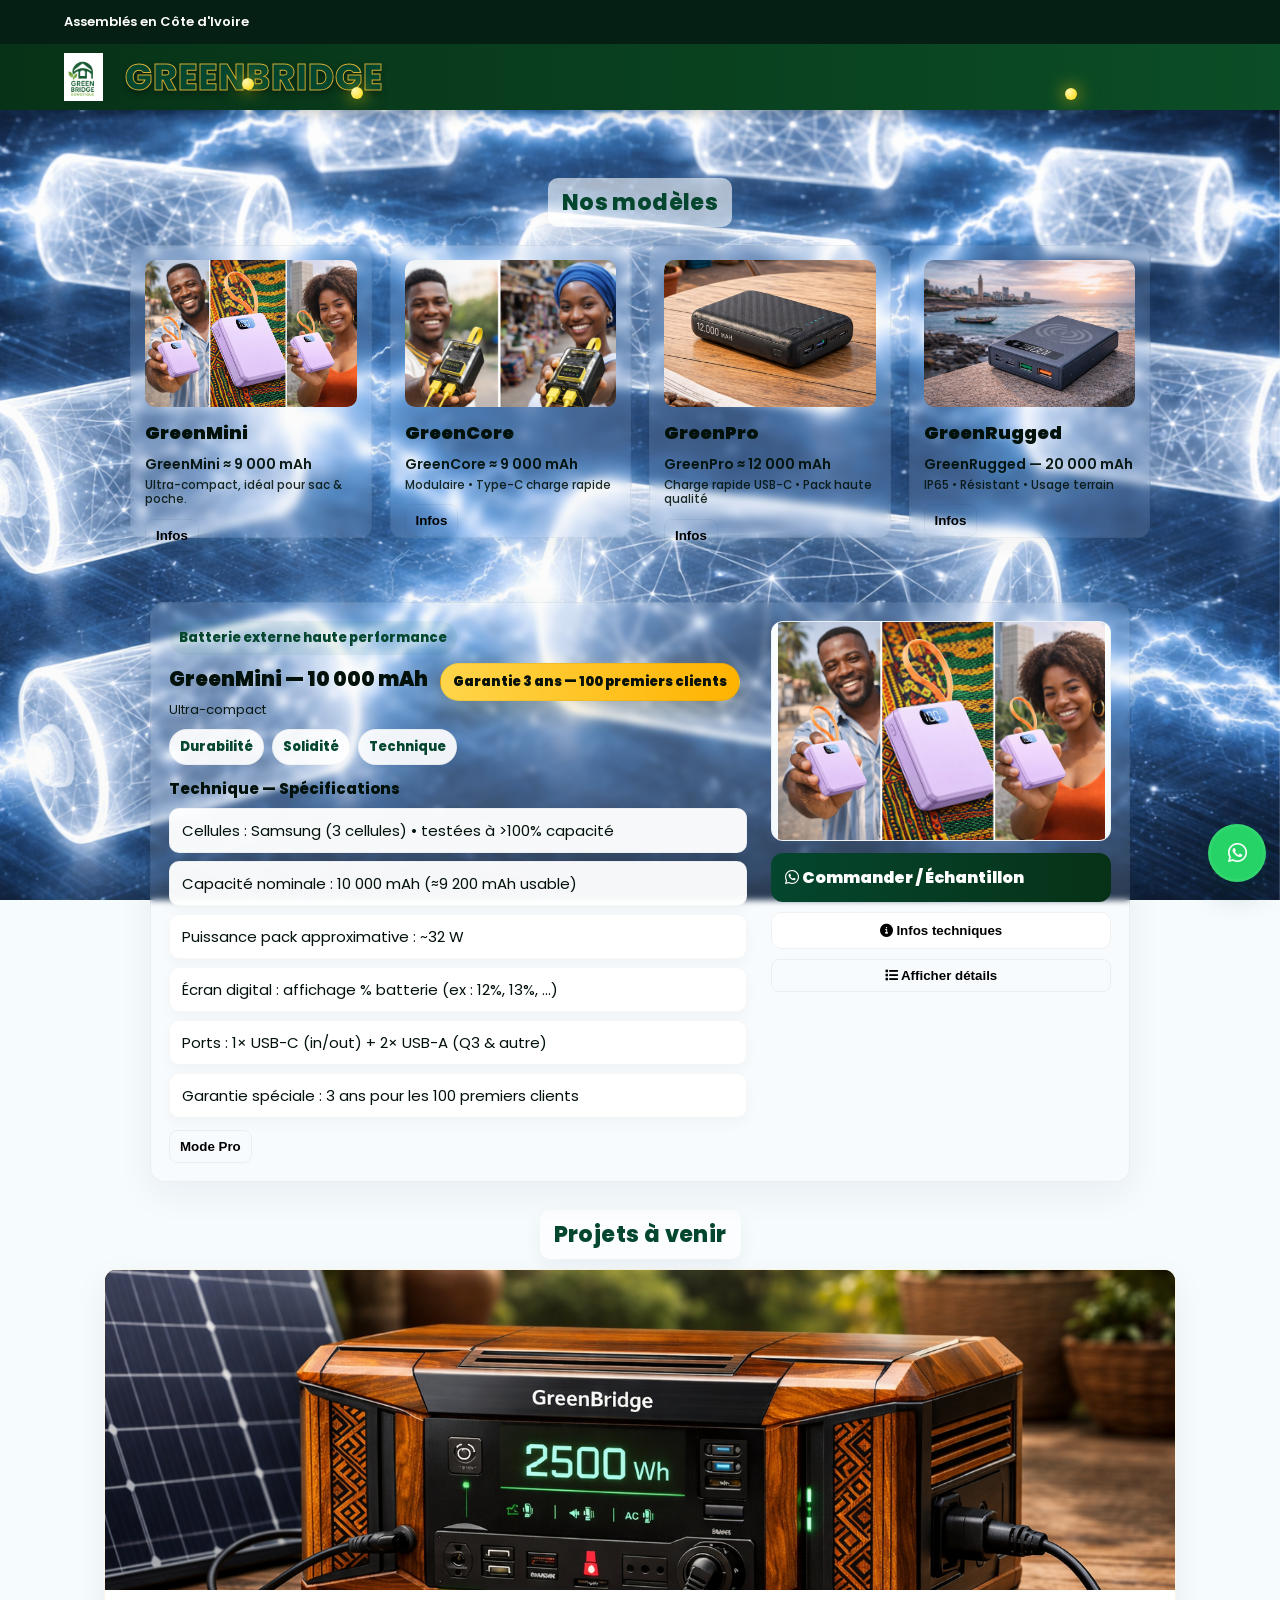
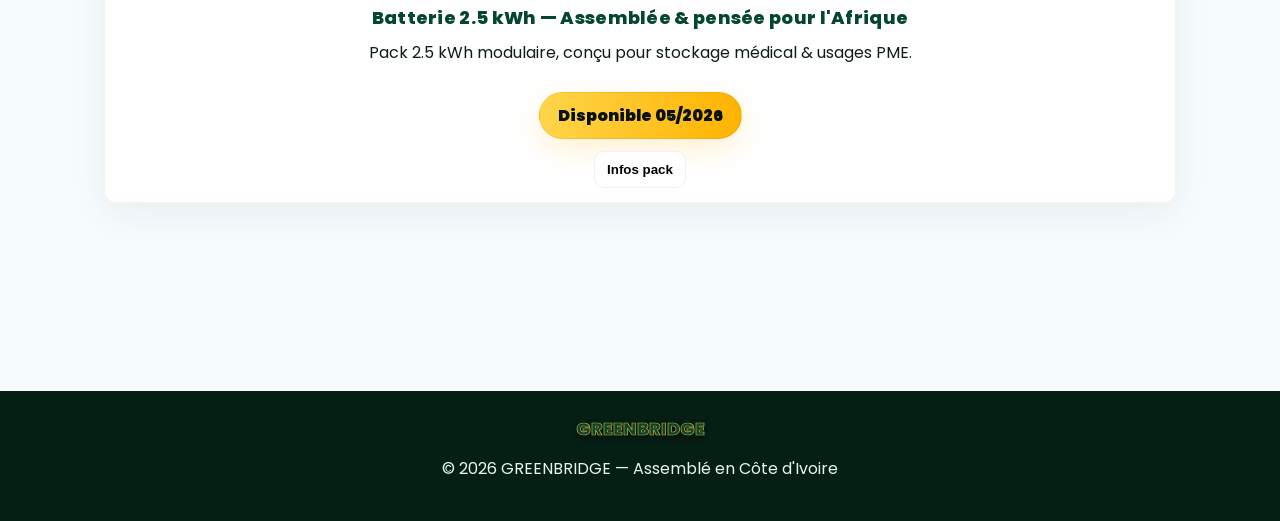
<file: Powerbank_pub.html>
<!doctype html>
<html lang="fr">
<head>
<meta charset="utf-8" />
<meta name="viewport" content="width=device-width,initial-scale=1,viewport-fit=cover"/>
<title>GREENBRIDGE — Powerbanks & Solutions Énergétiques</title>
<meta name="description" content="GREENBRIDGE — Powerbanks assemblées en Côte d'Ivoire. Cellules testées, garanties pour premiers clients.">
<link href="https://fonts.googleapis.com/css2?family=Poppins:wght@300;400;600;700;800&display=swap" rel="stylesheet">
<link rel="stylesheet" href="https://cdnjs.cloudflare.com/ajax/libs/font-awesome/6.4.2/css/all.min.css">
<style>
:root{
  --topbar-h:44px;
  --header-h:66px;
  --maxw:1100px;

  --brand-green:#04462e;
  --green-dark:#061f14;
  --green-mid:#073217;
  --gold:#d4af37;

  --text:#02110a;
  --muted:#23403a;

  --bg-main:#f6fbfe;
  --card-bg-desktop: rgba(255,255,255,0.12);
  --card-bg-overlay: rgba(255,255,255,0.98);
  --card-border: rgba(6,42,32,0.06);

  --electric-yellow:#ffd600;
  --shadow: 0 12px 36px rgba(6,42,32,0.06);

  --whatsapp-green: #25D366;
}

/* Reset/base */
*{box-sizing:border-box}
html,body{height:100%;margin:0;padding:0;font-family:'Poppins',system-ui,-apple-system,Segoe UI,Roboto,Arial;color:var(--text);-webkit-font-smoothing:antialiased;}
html{background-color:var(--bg-main);min-height:100%}
body{background:transparent;min-height:100%}
a{color:inherit;text-decoration:none}
img{display:block;max-width:100%;height:auto}

/* fixed background visible on mobile & desktop */
.page-bg{position:fixed;inset:0;z-index:0;pointer-events:none;background-image:url('Energie_blanche.png');background-size:cover;background-position:center center;background-repeat:no-repeat}

/* subtle overlay */
.bg-overlay{position:fixed;inset:0;z-index:8;pointer-events:none;background:linear-gradient(180deg, rgba(255,255,255,0.02), rgba(0,0,0,0.015));}

/* Topbar & Header */
.topbar{position:fixed;top:0;left:0;right:0;height:var(--topbar-h);background:var(--green-dark);color:#fff;display:flex;align-items:center;justify-content:space-between;padding:0 5vw;z-index:1600;font-size:13px}
.topbar .left{font-weight:600}
.topbar .right{color:#fff;font-weight:700;text-decoration:none; text-transform:none;}

/* Header: logo on the left, company name larger */
.header{position:fixed;top:var(--topbar-h);left:0;right:0;height:var(--header-h);background:linear-gradient(90deg,var(--green-mid),#0b4d26);display:flex;align-items:center;justify-content:flex-start;padding:0 5vw;z-index:1595;box-shadow:0 4px 12px rgba(0,0,0,.20)}
.logo-text{display:flex;align-items:center;gap:12px}
.logo-text img{height:48px;display:block}
.company-name{
  font-size:36px;            /* agrandi comme demandé */
  font-weight:800;
  letter-spacing:1px;
  padding:6px 10px;
  border-radius:8px;
  color:var(--brand-green);
  -webkit-text-stroke:0.95px var(--gold);
  text-shadow:0 3px 6px rgba(0,0,0,0.45);
}

/* electric band (top lightning across page) */
.electric-band{position:fixed;top:calc(var(--topbar-h)+var(--header-h)-6px);left:0;right:0;height:14px;z-index:99990;pointer-events:none;overflow:visible;transform:translateZ(0)}
.electric-band .container{position:relative;width:100%;height:100%}
.lightning-svg{width:100vw;height:100%;display:block;pointer-events:none;opacity:0;mix-blend-mode:screen;transition:opacity .22s}
.electric-band.connected .lightning-svg{opacity:1}
.orbs{position:absolute;left:0;top:0;width:100%;height:100%;pointer-events:none}
.orb{position:absolute;width:12px;height:12px;border-radius:50%;background:radial-gradient(circle at 30% 30%, #fff8b0, var(--electric-yellow));box-shadow:0 0 18px rgba(255,214,0,0.98), 0 0 40px rgba(255,214,0,0.22);transform:translate(-50%,-50%);opacity:1;}

/* layout */
.container{max-width:var(--maxw);margin:0 auto;padding:18px 14px 160px;position:relative;z-index:40}

/* Models section */
.models-wrapper{margin-top:24px;padding:18px 12px 36px;width:100%;max-width:100vw;position:relative;background:transparent;z-index:60}
.models-header{display:flex;align-items:center;justify-content:center;margin-bottom:12px}
.models-title{font-weight:800;font-size:22px;color:var(--brand-green);letter-spacing:0.4px;background:rgba(255,255,255,0.6);padding:8px 14px;border-radius:10px;box-shadow:0 8px 20px rgba(6,42,32,0.06)}
.models{display:grid;grid-template-columns:repeat(auto-fit,minmax(220px,1fr));gap:18px;align-items:stretch;max-width:var(--maxw);margin:0 auto;padding:6px 14px;box-sizing:border-box}

/* model cards */
.models .model{display:flex;flex-direction:column;justify-content:space-between;gap:12px;padding:14px;border-radius:12px;background:var(--card-bg-desktop);border:1px solid var(--card-border);box-shadow:0 8px 20px rgba(6,42,32,0.04);cursor:pointer;min-height:240px;backdrop-filter:blur(4px) saturate(110%);color:var(--text)}
.models .thumb{position:relative;flex:0 0 56%;height:0;padding-bottom:56%;overflow:hidden;border-radius:10px;background:linear-gradient(180deg, rgba(255,255,255,0.06), rgba(255,255,255,0.10))}
.models .thumb img{position:absolute;inset:0;width:100%;height:100%;object-fit:cover;object-position:center;border-radius:8px}

/* model text */
.model .meta h4{margin:0;font-size:18px;color:var(--text);font-weight:900}
.model .meta p{margin:10px 0 0;font-size:14px;color:rgba(2,17,10,0.95);line-height:1.25;font-weight:600}
.model .meta p small{display:block;color:rgba(2,17,10,0.88);font-weight:500;margin-top:4px}

/* product card (detail) */
.product-card{width:min(980px,94%);margin:22px auto 28px;background:var(--card-bg-desktop);border:1px solid var(--card-border);border-radius:14px;padding:18px;box-shadow:var(--shadow);color:var(--text);display:flex;gap:18px;align-items:flex-start;position:relative;overflow:hidden;backdrop-filter:blur(3px) saturate(105%)}
.product-card > *{position:relative;z-index:2}
.product-card .close-mobile{display:none;position:absolute;right:12px;top:10px;background:transparent;border:0;font-size:22px;color:var(--muted);cursor:pointer;z-index:5}
.product-info{flex:1;min-width:260px;padding-right:6px}
.top-label{display:inline-block;padding:7px 10px;border-radius:999px;background:rgba(6,120,60,0.06);color:var(--brand-green);font-weight:800;margin-bottom:8px;font-size:13px}
.product-title{font-size:20px;font-weight:900;margin:6px 0 6px;color:var(--text);line-height:1.08}

/* warranty badge */
.warranty-badge{
  display:inline-block;
  margin-left:8px;
  vertical-align:middle;
  padding:8px 12px;
  border-radius:999px;
  background:linear-gradient(90deg,#ffd54a,#ffb300);
  color:#08110a;
  font-weight:900;
  font-size:13px;
  box-shadow:0 10px 30px rgba(255,180,0,0.18);
  border:1px solid rgba(0,0,0,0.06);
}

/* product subtitle */
.product-sub{font-size:13px;color:rgba(2,17,10,0.95);margin-bottom:10px;line-height:1.35}
.features{display:flex;gap:8px;flex-wrap:wrap;margin-top:6px}
.feature-pill{background:rgba(255,255,255,0.92);padding:7px 10px;border-radius:999px;border:1px solid rgba(6,42,32,0.04);color:var(--brand-green);font-weight:800;font-size:13px}

/* specs */
.specs-block{margin-top:12px}
.specs-title{font-weight:800;margin-bottom:8px;font-size:15px}
.spec-list{display:flex;flex-direction:column;gap:8px;color:var(--text);font-size:15px}
.spec-list > div{background:rgba(255,255,255,0.96);padding:10px 12px;border-radius:10px;border:1px solid rgba(6,42,32,0.04);box-shadow:0 6px 14px rgba(6,42,32,0.03)}

/* product side */
.product-side{width:340px;display:flex;flex-direction:column;gap:12px;align-items:stretch}
.product-image{width:100%;height:220px;border-radius:12px;overflow:hidden;background:linear-gradient(180deg,#fbfeff,#f3f9fc);display:flex;align-items:center;justify-content:center;border:1px solid rgba(6,42,32,0.04)}
.product-image img{width:100%;height:100%;object-fit:contain;object-position:center;display:block;cursor:pointer;transition:transform .35s;border-radius:8px}

/* CTA */
.cta-group{display:flex;flex-direction:column;gap:10px}
.btn-primary{background:linear-gradient(90deg,var(--brand-green),var(--green-mid));color:#fff;border:0;padding:12px 14px;border-radius:12px;font-weight:900;cursor:pointer}
.btn-secondary{background:#fff;border:1px solid rgba(6,42,32,0.06);padding:10px 12px;border-radius:10px;cursor:pointer;font-weight:800}
.btn-small{background:transparent;border:1px solid rgba(6,42,32,0.06);padding:8px 10px;border-radius:8px;cursor:pointer;font-weight:700}

/* details panel */
.details-panel{display:none;margin-top:12px;width:100%;background:rgba(255,255,255,0.98);border-radius:10px;padding:12px;color:var(--text);box-shadow:0 8px 24px rgba(6,42,32,0.06);border:1px solid rgba(6,42,32,0.04);line-height:1.45}

/* PRO MODE UI */
.pro-panel{display:none;margin-top:12px;background:rgba(255,255,255,0.98);border-radius:10px;padding:12px;color:var(--text);box-shadow:0 8px 24px rgba(6,42,32,0.06);border:1px solid rgba(6,42,32,0.04)}
.pro-controls{display:flex;gap:10px;align-items:center;flex-wrap:wrap}
.led-sim{display:flex;gap:10px;align-items:center}

/* LED visual */
.led-indicator{width:36px;height:36px;border-radius:50%;background:#2b2b2b;box-shadow:0 6px 18px rgba(0,0,0,0.3);transition:all .25s;display:inline-block;vertical-align:middle}
.led-low{background:rgba(255,236,179,0.14);box-shadow:0 0 8px rgba(255,230,120,0.08), 0 6px 18px rgba(0,0,0,0.15)}
.led-med{background:rgba(255,236,179,0.28);box-shadow:0 0 14px rgba(255,230,120,0.22), 0 8px 26px rgba(0,0,0,0.12)}
.led-high{background:rgba(255,236,179,0.6);box-shadow:0 0 22px rgba(255,230,120,0.35), 0 10px 30px rgba(0,0,0,0.08)}

@keyframes blink-slow { 0%{opacity:1} 50%{opacity:0.15} 100%{opacity:1} }
@keyframes blink-med { 0%{opacity:1} 50%{opacity:0.05} 100%{opacity:1} }
@keyframes blink-fast { 0%{opacity:1} 50%{opacity:0.02} 100%{opacity:1} }

.blink-slow{animation:blink-slow 1.2s linear infinite}
.blink-med{animation:blink-med 0.6s linear infinite}
.blink-fast{animation:blink-fast 0.25s linear infinite}

/* featured + others */
.futures-title{display:flex;align-items:center;justify-content:center;margin-top:24px;margin-bottom:10px}
.futures-title .models-title{padding:8px 14px}
.featured{margin-top:10px;border-radius:12px;overflow:hidden;border:1px solid rgba(212,175,55,0.12);background:rgba(255,255,255,0.94);box-shadow:var(--shadow)}
.featured-hero{position:relative;height:320px;overflow:hidden;background:#000}
.featured-hero .slide{position:absolute;inset:0;opacity:0;transition:opacity 700ms ease, transform 700ms;transform:scale(1.03)}
.featured-hero .slide.active{opacity:1;transform:scale(1);z-index:2}
.featured-hero img{width:100%;height:100%;object-fit:cover;object-position:center center;display:block}
.featured-copy{padding:14px 18px;text-align:center}
.featured-copy h3{margin:0;color:var(--brand-green);font-weight:800;letter-spacing:0.3px;font-size:18px}
.featured-copy p{color:rgba(2,17,10,0.95);margin-top:10px;line-height:1.45}
.featured-copy ul{color:rgba(2,17,10,0.95);line-height:1.45}
.availability-badge{display:inline-block;margin-top:12px;padding:10px 18px;border-radius:999px;background: linear-gradient(90deg,#ffd54a,#ffb300);color:#08110a;font-weight:900;font-size:16px;box-shadow:0 10px 30px rgba(255,180,0,0.18);border:1px solid rgba(0,0,0,0.06)}

/* modal */
.modal-overlay{position:fixed;inset:0;background:rgba(0,0,0,0.56);display:none;align-items:center;justify-content:center;z-index:5000;padding:20px}
.modal{width:100%;max-width:920px;background:#fff;border-radius:12px;padding:18px;overflow:auto;box-shadow:0 24px 60px rgba(0,0,0,0.45);max-height:86vh;position:relative}
.modal .close{position:absolute;right:16px;top:12px;background:transparent;border:0;font-size:18px;cursor:pointer}

/* WhatsApp FAB */
.fab{
  width:58px;
  height:58px;
  border-radius:50%;
  display:flex;
  align-items:center;
  justify-content:center;
  position:fixed;
  right:14px;
  bottom:18px;
  z-index:4000;
  box-shadow:0 10px 30px rgba(2,50,26,0.25);
  background:var(--whatsapp-green);
  border: 3px solid rgba(255,255,255,0.06);
}
.fab a{display:flex;align-items:center;justify-content:center;width:100%;height:100%;color:#fff;font-size:22px}
.fab:focus, .fab a:focus{outline:3px solid rgba(255,255,255,0.12);outline-offset:2px}

/* footer */
footer{background:var(--green-dark);color:#fff;padding:18px 5vw 40px;text-align:center;margin-top:28px;position:relative;z-index:50}
.footer-company{display:block;margin:0 auto 8px;font-size:18px;font-weight:800;color:var(--brand-green);-webkit-text-stroke:0.7px var(--gold);text-shadow:0 3px 6px rgba(0,0,0,0.6);padding:6px 10px;border-radius:6px}

/* responsive */
@media (max-width:900px){ .product-card{flex-direction:column;padding:14px}.product-side{order:-1;width:100%}.featured-hero{height:280px} }
@media (max-width:640px){
  .company-name{font-size:30px}
  .models{grid-template-columns:1fr}
  .featured-hero{height:220px}
  /* overlay behavior on mobile */
  .product-card{ display:none !important; position:fixed; left:8px; right:8px; top: calc(var(--topbar-h) + var(--header-h) + 8px); z-index:2200; width: calc(100% - 16px); margin:0; padding:16px; border-radius:12px; box-shadow:0 18px 40px rgba(6,42,32,0.20); background: var(--card-bg-overlay); flex-direction:column; overflow:auto; max-height: calc(100vh - (var(--topbar-h) + var(--header-h) + 32px)); }
  .product-card.show-on-mobile{ display:flex !important; animation: slideIn 220ms ease; }
  .product-card .close-mobile{ display:block; }

  .fab{ right:12px; bottom:14px; width:50px; height:50px; font-size:20px }
}
@media (max-width:420px){ .featured-hero{height:200px} }

@keyframes slideIn { from { transform: translateY(-8px); opacity:0 } to { transform: translateY(0); opacity:1 } }
</style>
</head>
<body>
  <div class="page-bg" aria-hidden="true"></div>
  <div class="bg-overlay" aria-hidden="true"></div>

  <!-- Topbar -->
  <div class="topbar" role="banner">
    <div class="left">Assemblés en Côte d'Ivoire</div>
    <div class="right" aria-hidden="true"></div>
  </div>

  <!-- Header : logo à gauche, nom agrandi -->
  <header class="header" role="banner" aria-label="En-tête">
    <div class="logo-text" aria-hidden="false">
      <img src="green bridge domo.png" alt="Logo GREENBRIDGE" />
      <div class="company-name">GREENBRIDGE</div>
    </div>
  </header>

  <!-- Electric band (subtle lightning across top) -->
  <div class="electric-band connected" id="electricBand" aria-hidden="true">
    <div class="container">
      <svg class="lightning-svg" viewBox="0 0 2000 40" preserveAspectRatio="none" aria-hidden="true">
        <path class="zap" id="zap1" d="M10,22 C260,4 520,36 840,20 C1120,8 1440,34 1760,18 C1880,6 1960,28 1990,22" stroke-opacity="0.18" stroke="url(#g)"/>
        <path class="zap" id="zap2" d="M10,24 C280,36 600,6 860,22 C1140,36 1460,6 1800,22 C1880,36 1960,10 1990,22" stroke-opacity="0.12" stroke="url(#g)"/>
        <path class="zap" id="zapBright" d="M20,22 C300,6 600,34 880,16 C1240,0 1520,32 1860,14 C1960,2 1980,30 1990,22" stroke-opacity="1"/>
      </svg>

      <div class="orbs" id="topOrbs">
        <div class="orb" id="topOrbA" aria-hidden="true"></div>
        <div class="orb" id="topOrbB" aria-hidden="true"></div>
        <div class="orb" id="topOrbC" aria-hidden="true"></div>
      </div>
    </div>
  </div>

  <div style="height: calc(var(--topbar-h) + var(--header-h) + 8px);" aria-hidden="true"></div>

  <main class="container" role="main">

    <!-- Models list -->
    <section class="models-wrapper" id="models" role="region" aria-label="Nos modèles">
      <div class="models-header"><div class="models-title">Nos modèles</div></div>

      <div class="models" role="list">
        <div class="model" role="button" onclick="selectModel(0)" tabindex="0" aria-label="GreenMini 10k">
          <div class="thumb"><img src="Pwkb_Mini_3.png" alt="GreenMini"></div>
          <div class="meta">
            <h4>GreenMini</h4>
            <p>GreenMini ≈ 9 000 mAh<br><small>Ultra-compact, idéal pour sac &amp; poche.</small></p>
          </div>
          <div class="actions"><button class="btn-small" onclick="openTechModal(0);event.stopPropagation()">Infos</button></div>
        </div>

        <div class="model" role="button" onclick="selectModel(1)" tabindex="0" aria-label="GreenCore 9k">
          <div class="thumb"><img src="pwkb_123.png" alt="GreenCore"></div>
          <div class="meta">
            <h4>GreenCore</h4>
            <p>GreenCore ≈ 9 000 mAh<br><small>Modulaire • Type-C charge rapide</small></p>
          </div>
          <div class="actions"><button class="btn-small" onclick="openTechModal(1);event.stopPropagation()">Infos</button></div>
        </div>

        <div class="model" role="button" onclick="selectModel(2)" tabindex="0" aria-label="GreenPro 12k">
          <div class="thumb"><img src="pwkb_6.png" alt="GreenPro"></div>
          <div class="meta">
            <h4>GreenPro</h4>
            <p>GreenPro ≈ 12 000 mAh<br><small>Charge rapide USB-C • Pack haute qualité</small></p>
          </div>
          <div class="actions"><button class="btn-small" onclick="openTechModal(2);event.stopPropagation()">Infos</button></div>
        </div>

        <div class="model" role="button" onclick="selectModel(3)" tabindex="0" aria-label="GreenRugged 20k">
          <div class="thumb"><img src="pwkb_wireless_1.png" alt="GreenRugged"></div>
          <div class="meta">
            <h4>GreenRugged</h4>
            <p>GreenRugged — 20 000 mAh<br><small>IP65 • Résistant • Usage terrain</small></p>
          </div>
          <div class="actions"><button class="btn-small" onclick="openTechModal(3);event.stopPropagation()">Infos</button></div>
        </div>
      </div>
    </section>

    <!-- Product card -->
    <section class="product-card" role="region" aria-label="Produit principal" aria-hidden="true">
      <button class="close-mobile" aria-label="Fermer la fiche mobile" title="Fermer" onclick="closeOverlay()">×</button>

      <div class="product-info">
        <div class="top-label">Batterie externe haute performance</div>
        <div>
          <span class="product-title" id="heroTitle">GreenMini — 10 000 mAh</span>
          <span id="warrantyBadge" class="warranty-badge" style="display:none">Garantie 3 ans — 100 premiers clients</span>
        </div>
        <div class="product-sub" id="heroSubtitle">Ultra-compact</div>

        <div class="features" aria-hidden="false" style="margin-top:8px">
          <div class="feature-pill">Durabilité</div>
          <div class="feature-pill">Solidité</div>
          <div class="feature-pill">Technique</div>
        </div>

        <div class="specs-block">
          <div class="specs-title">Technique — Spécifications</div>
          <div class="spec-list" id="specList"></div>
        </div>

        <div id="detailsPanel" class="details-panel" aria-hidden="true"></div>

        <!-- Pro Mode -->
        <div style="margin-top:12px">
          <button id="proToggle" class="btn-small" aria-pressed="false">Mode Pro</button>
        </div>

        <div id="proPanel" class="pro-panel" aria-hidden="true">
          <!-- Content filled by JS -->
        </div>

      </div>

      <div class="product-side">
        <div class="product-image" id="productImageBox" title="Cliquer pour changer d'image" role="button" tabindex="0">
          <img id="heroMainImage" src="Pwkb_Mini_3.png" alt="GreenMini image">
        </div>

        <div class="cta-group" aria-label="Actions produit">
          <a id="orderBtnTop" class="btn-primary" href="#"><i class="fa-brands fa-whatsapp"></i> Commander / Échantillon</a>
          <button id="infoBtnHero" class="btn-secondary" onclick="openTechModal(currentModel)"><i class="fa-solid fa-circle-info"></i> Infos techniques</button>
          <button id="detailsToggle" class="btn-small"><i class="fa-solid fa-list"></i> Afficher détails</button>
        </div>
      </div>
    </section>

    <!-- Featured -->
    <div class="futures-title" id="futures">
      <div class="models-title">Projets à venir</div>
    </div>

    <section class="featured" aria-label="Pack 2.5 kWh — Solution modulaire">
      <div class="featured-hero" id="featuredHero" aria-hidden="false">
        <div class="slide active" data-index="0"><img src="Future_Pack_1.png" alt="Pack 2.5 kWh vue 1"></div>
      </div>

      <div class="featured-copy">
        <h3>Batterie 2.5 kWh — Assemblée &amp; pensée pour l'Afrique</h3>
        <p>Pack 2.5 kWh modulaire, conçu pour stockage médical &amp; usages PME.</p>

        <div style="margin-top:12px">
          <span class="availability-badge" id="availabilityBadge">Disponible 05/2026</span>
        </div>

        <div style="margin-top:12px">
          <button class="btn-secondary" onclick="openPackModal()">Infos pack</button>
        </div>
      </div>
    </section>

  </main>

  <!-- WhatsApp FAB (visible, green) -->
  <div id="fab" class="fab" role="button" aria-label="Commander via WhatsApp">
    <a id="fabLink" href="https://wa.me/" target="_blank" aria-label="Commander via WhatsApp"><i class="fa-brands fa-whatsapp" aria-hidden="true"></i></a>
  </div>

  <!-- Modal -->
  <div id="modalOverlay" class="modal-overlay" role="dialog" aria-hidden="true">
    <div class="modal" role="document" aria-modal="true">
      <button class="close" aria-label="Fermer" onclick="closeModal()">✕</button>
      <div id="modalContent"></div>
    </div>
  </div>

  <footer>
    <div class="footer-company">GREENBRIDGE</div>
    <div style="color:#e6f7ea">© <span id="year"></span> GREENBRIDGE — Assemblé en Côte d'Ivoire</div>
  </footer>

<script>
/* ===========================
   Données modèles (complètes)
   =========================== */
const models = [
  {
    id:'greenmini',
    title:'GreenMini — 10 000 mAh',
    subtitle:'Ultra-compact',
    images:['Pwkb_Mini_3.png','Pwkb_mini_213.png','PWBK_mini_4.png'],
    specs:[
      'Cellules : Samsung (3 cellules) • testées à >100% capacité',
      'Capacité nominale : 10 000 mAh (≈9 200 mAh usable)',
      'Puissance pack approximative : ~32 W',
      'Écran digital : affichage % batterie (ex : 12%, 13%, ...)',
      'Ports : 1× USB-C (in/out) + 2× USB-A (Q3 & autre)',
      'Garantie spéciale : 3 ans pour les 100 premiers clients'
    ],
    details: `
      <p style="margin-top:0;color:#23403a;line-height:1.45">
        <strong>GreenMini — 10 000 mAh</strong><br>
        Technologie : <strong>Samsung, 3 cellules</strong> (cellules testées et sélectionnées).
        Puissance moyenne du pack : <strong>~32 W</strong>. Écran digital intégré (indicateur précis en %) pour visualiser l'autonomie en temps réel.
      </p>

      <div style="margin-top:8px">
        <strong>Entrées (Input)</strong>
        <ul>
          <li>5V en continu — 4.5A</li>
          <li>9V en continu — 2.5A</li>
          <li>12V en continu — 1.85A (max)</li>
        </ul>

        <strong>Sorties (Output)</strong>
        <ul>
          <li>USB-C (in/out) : 5V — 4.5A ; 9V — 2.5A ; 12V — 1.85A (selon negotiation)</li>
          <li>USB-A (Q3) : 5V — 2.1A</li>
          <li>USB-A secondaire : 5V — 1A</li>
        </ul>
      </div>

      <div style="margin-top:8px">
        <strong>Sécurité & qualité</strong>
        <ul>
          <li>Protections : anti-surcharge, anti-court-circuit, détection inversion, protection température</li>
          <li>Cellules testées individuellement — tri de lots Samsung</li>
        </ul>
      </div>

      <div style="margin-top:10px">
        <strong style="color:#08110a;background:linear-gradient(90deg,#ffd54a,#ffb300);padding:6px 10px;border-radius:8px;display:inline-block">
          Offre : <span style="font-weight:900">Garantie 3 ans — réservée aux 100 premiers clients</span>
        </strong>
      </div>
    `
  },
  {
    id:'greencore',
    title:'GreenCore — ≈ 9 000 mAh',
    subtitle:'Modulaire • Type-C charge rapide',
    images:['pwkb_123.png','Pwbk_21.png','pwkb_4.1.png'],
    specs:[
      'Cellules : Samsung — sélectionnées & testées',
      'Capacité nominale : ≈ 9 000 mAh (usable ≈ 8 200 mAh)',
      'Puissance pack approximative : ~32 W',
      'Type-C charge rapide (Quick Charge / QC compatible)',
      'Pas de Power Delivery (PD) — tests mesurés : 4.66 V → 1.52 A',
      'Lampe de nuit LED intégrée — activation : appuyez 2 fois sur le bouton (Mode Pro)',
      'Garantie spéciale : 3 ans pour les 100 premiers clients'
    ],
    ledModes: [
      { id:0, name:'Veille — faible intensité' },
      { id:1, name:'Veille — intensité moyenne' },
      { id:2, name:'Veille — intensité haute' },
      { id:3, name:'Clignotement lent' },
      { id:4, name:'Clignotement secours — moyen' },
      { id:5, name:'Clignotement secours — rapide' }
    ],
    details: `
      <p style="margin-top:0;color:#23403a;line-height:1.45">
        <strong>GreenCore — ≈ 9 000 mAh</strong><br>
        Technologie : <strong>Samsung</strong>, cellules testées et triées. Charge rapide via USB-C (Quick Charge). Puissance pack : ~32 W.
      </p>

      <div style="margin-top:8px">
        <strong>Charge / Mesures</strong>
        <ul>
          <li>Charge Type-C rapide (QC)</li>
          <li>Power Delivery (PD) : <strong>Non</strong> (mesure : <strong>4.66 V / 1.52 A</strong>)</li>
        </ul>

        <strong>Lumière de nuit LED</strong>
        <ul>
          <li>Activation : appuyez 2 fois sur le bouton (double-appui)</li>
          <li>6 modes disponibles : veille faible, veille moyenne, veille haute, clignotement lent, clignotement secours moyen, clignotement secours rapide</li>
        </ul>
      </div>

      <div style="margin-top:10px">
        <strong style="color:#08110a;background:linear-gradient(90deg,#ffd54a,#ffb300);padding:6px 10px;border-radius:8px;display:inline-block">
          Offre : <span style="font-weight:900">Garantie 3 ans — réservée aux 100 premiers clients</span>
        </strong>
      </div>
    `
  },
  {
    id:'greenpro',
    title:'GreenPro — ≈ 12 000 mAh',
    subtitle:'Multi-appareils • Charge rapide USB-C',
    images:['pwkb_6.png','pwbk_9.png','pwkb_10.png'],
    specs:[
      'Capacité nominale : ≈ 12 000 mAh',
      'Charge rapide : USB-C (PD possible selon SKU)',
      'Cellules : pack de haute qualité, triées pour durabilité',
      'Conçu pour multi-appareils et charge simultanée'
    ],
    details: `
      <p style="margin-top:0;color:#23403a;line-height:1.45">
        <strong>GreenPro — ≈ 12 000 mAh</strong><br>
        Pack constitué de cellules de haute qualité, sélectionnées pour stabilité et longévité. Charge rapide via USB-C, conçu pour alimenter plusieurs appareils simultanément.
      </p>

      <div style="margin-top:8px">
        <strong>Entrées / Sorties</strong>
        <ul>
          <li>Entrée USB-C : charge rapide (valeurs selon adaptateur)</li>
          <li>Sorties : USB-C + USB-A multiples, PD disponible sur certaines variantes (SKU)</li>
        </ul>
      </div>
    `
  },
  {
    id:'greenrugged',
    title:'GreenRugged — 20 000 mAh',
    subtitle:'IP65 • Terrain',
    images:['pwkb_wireless_1.png','pwkb_wireless_2.png','pwkb_wireless_3.png'],
    specs:['20 000 mAh • IP65','Boîtier renforcé'],
    details:`<ul><li>Étanche IP65</li><li>Renforts anti-chocs</li></ul>`
  }
];

/* ===========================
   DOM / UI logic
   =========================== */
const productCard = document.querySelector('.product-card');
const heroImg = document.getElementById('heroMainImage');
const specListEl = document.getElementById('specList');
const modalOverlay = document.getElementById('modalOverlay');
const modalContent = document.getElementById('modalContent');
const fabLink = document.getElementById('fabLink');

let currentModel = 0;
let currentImage = 0;
let heroTimer = null;
const SLIDE_INTERVAL_MS = 5000;

/* LED simulation state (for pro mode) */
let ledState = {
  modes: [],
  index: 0,
  clickCount: 0,
  clickTimer: null
};

/* Render specs list */
function renderSpecs(index){
  const m = models[index] || models[0];
  specListEl.innerHTML = '';
  (m.specs||[]).forEach(s=>{
    const d = document.createElement('div');
    d.textContent = s;
    specListEl.appendChild(d);
  });
}

/* Build Pro Panel HTML (including LED simulator for GreenCore) */
function buildProPanelHTML(model){
  if(!model) return '';
  let html = `
    <div style="font-weight:800;margin-bottom:8px">Informations avancées — Mode Pro</div>
    <div style="margin-bottom:8px">
      <strong>Technologie :</strong> ${model.specs && model.specs[0] ? model.specs[0] : '—'}
    </div>
    <div style="margin-bottom:8px">
      <strong>Puissance approximative :</strong> ${model.id === 'greenmini' || model.id === 'greencore' ? '~32 W' : 'Voir fiche technique'}
    </div>
  `;

  if(model.id === 'greencore'){
    html += `
      <div style="margin-top:8px">
        <strong>Charge / PD</strong>
        <ul>
          <li>Type-C charge rapide (QC)</li>
          <li>Power Delivery (PD) : <strong>Non</strong> — Mesure : <strong>4.66 V / 1.52 A</strong></li>
        </ul>
      </div>

      <div style="margin-top:10px">
        <strong>Lampe de nuit LED — activation :</strong>
        <div style="margin-top:6px">Appuyez <strong>2 fois</strong> sur le bouton simulé ci-dessous pour activer / changer le mode (double-appui).</div>

        <div class="pro-controls" style="margin-top:10px">
          <div class="led-sim" aria-hidden="false">
            <div id="ledIndicator" class="led-indicator" role="img" aria-label="LED status"></div>
            <div style="display:flex;flex-direction:column">
              <button id="ledButton" class="btn-small" aria-pressed="false">Bouton (appuyez 2 fois)</button>
              <small style="color:#23403a;margin-top:6px">Mode actuel : <span id="ledModeName">—</span></small>
            </div>
          </div>
        </div>

        <div style="margin-top:10px">
          <strong>Liste des modes LED :</strong>
          <ol id="ledModesList" style="margin-top:6px">
            ${model.ledModes.map(l=>`<li>${l.name}</li>`).join('')}
          </ol>
        </div>
      </div>
    `;
  } else {
    html += `<div style="margin-top:8px;color:#666">Aucun contrôleur LED avancé pour ce modèle.</div>`;
  }

  return html;
}

/* Update product panel */
function updateHero(index){
  const m = models[index] || models[0];
  document.getElementById('heroTitle').textContent = m.title;
  document.getElementById('heroSubtitle').textContent = m.subtitle || '';
  heroImg.src = (m.images && m.images[0]) ? m.images[0] : heroImg.src;
  heroImg.alt = m.title;
  document.getElementById('detailsPanel').innerHTML = `<strong style="font-weight:800">${m.title}</strong><div style="margin-top:8px">${m.details}</div>`;
  renderSpecs(index);

  // Warranty badge visibility (GreenMini & GreenCore)
  const wb = document.getElementById('warrantyBadge');
  if(wb){
    if(m.id === 'greenmini' || m.id === 'greencore'){
      wb.style.display = 'inline-block';
      wb.setAttribute('aria-hidden','false');
      wb.textContent = 'Garantie 3 ans — 100 premiers clients';
    } else {
      wb.style.display = 'none';
      wb.setAttribute('aria-hidden','true');
    }
  }

  // Set WhatsApp link for ordering (pre-fill message)
  fabLink.href = 'https://wa.me/?text=' + encodeURIComponent(`Bonjour, je souhaite commander / obtenir un échantillon de : ${m.title}`);

  // prepare pro panel content (hidden by default)
  const proPanel = document.getElementById('proPanel');
  proPanel.innerHTML = buildProPanelHTML(m);
  proPanel.style.display = 'none';
  proPanel.setAttribute('aria-hidden','true');

  // configure LED state when greencore selected
  if(m.id === 'greencore'){
    ledState.modes = m.ledModes.slice();
    ledState.index = 0;
    setTimeout(initLedControls, 60);
  } else {
    ledState.modes = [];
    if(ledState.clickTimer){ clearTimeout(ledState.clickTimer); ledState.clickTimer = null; ledState.clickCount = 0; }
  }
}

/* Slideshow for product images */
function startHeroSlideshow(){
  stopHeroSlideshow();
  heroTimer = setInterval(()=>{
    const m = models[currentModel] || models[0];
    if(!m.images || m.images.length===0) return;
    currentImage = (currentImage + 1) % m.images.length;
    heroImg.src = m.images[currentImage];
  }, SLIDE_INTERVAL_MS);
}
function stopHeroSlideshow(){ if(heroTimer){ clearInterval(heroTimer); heroTimer = null; } }

/* Select model behavior: desktop inline, mobile overlay */
function selectModel(i){
  currentModel = i;
  updateHero(i);

  if(window.matchMedia('(max-width:640px)').matches){
    productCard.classList.add('show-on-mobile');
    productCard.setAttribute('aria-hidden','false');
    document.getElementById('detailsPanel').style.display = 'none';
    document.getElementById('detailsPanel').setAttribute('aria-hidden','true');
    setTimeout(()=>{ const p = productCard.querySelector('.btn-primary'); if(p) p.focus(); }, 120);
  } else {
    productCard.classList.remove('show-on-mobile');
    productCard.style.display = 'flex';
    productCard.setAttribute('aria-hidden','false');
    document.getElementById('detailsPanel').style.display = 'none';
    document.getElementById('detailsPanel').setAttribute('aria-hidden','true');
    productCard.scrollIntoView({behavior:'smooth', block:'center'});
  }
  currentImage = 0;
  startHeroSlideshow();
}

/* Close mobile overlay */
function closeOverlay(){
  productCard.classList.remove('show-on-mobile');
  productCard.setAttribute('aria-hidden','true');
  document.getElementById('detailsPanel').style.display = 'none';
  document.getElementById('detailsPanel').setAttribute('aria-hidden','true');
  const first = document.querySelector('.models .model');
  if(first) first.focus();
}

/* Product image click cycles images */
const productImageEl = document.querySelector('.product-image');
if(productImageEl){
  productImageEl.addEventListener('click', ()=>{
    const m = models[currentModel] || models[0];
    if(!m.images || m.images.length===0) return;
    currentImage = (currentImage + 1) % m.images.length;
    heroImg.style.transform = 'scale(0.98)';
    setTimeout(()=> heroImg.style.transform = 'scale(1)', 120);
    heroImg.src = m.images[currentImage];
    startHeroSlideshow();
  });
}

/* Details toggle */
document.getElementById('detailsToggle').addEventListener('click', ()=>{
  const panel = document.getElementById('detailsPanel');
  const vis = panel.style.display === 'block';
  if(vis){ panel.style.display='none'; panel.setAttribute('aria-hidden','true'); }
  else {
    panel.style.display='block'; panel.setAttribute('aria-hidden','false');
    if(window.matchMedia('(max-width:640px)').matches) productCard.scrollIntoView({behavior:'smooth', block:'center'});
    else panel.scrollIntoView({behavior:'smooth', block:'nearest'});
  }
});

/* Mode Pro toggle */
const proToggleBtn = document.getElementById('proToggle');
proToggleBtn.addEventListener('click', ()=>{
  const proPanel = document.getElementById('proPanel');
  const isShown = proPanel.style.display === 'block';
  if(isShown){
    proPanel.style.display = 'none';
    proPanel.setAttribute('aria-hidden','true');
    proToggleBtn.setAttribute('aria-pressed','false');
    proToggleBtn.textContent = 'Mode Pro';
  } else {
    proPanel.style.display = 'block';
    proPanel.setAttribute('aria-hidden','false');
    proToggleBtn.setAttribute('aria-pressed','true');
    proToggleBtn.textContent = 'Mode Pro (actif)';
    if(window.matchMedia('(max-width:640px)').matches) productCard.scrollIntoView({behavior:'smooth', block:'center'});
  }
});

/* Modal helpers */
function openModal(html){
  modalContent.innerHTML = html;
  modalOverlay.style.display = 'flex';
  modalOverlay.setAttribute('aria-hidden','false');
}
function closeModal(){
  modalOverlay.style.display = 'none';
  modalOverlay.setAttribute('aria-hidden','true');
}

/* Tech modal for models */
function openTechModal(i){
  const m = models[i] || models[0];
  let html = `
    <h2 style="margin-top:0">${m.title}</h2>
    ${m.details}
    <div style="margin-top:12px;font-weight:800">Caractéristiques rapides</div>
    <ul>${(m.specs||[]).map(s=>`<li>${s}</li>`).join('')}</ul>
  `;
  openModal(html);
}

/* Pack modal */
function openPackModal(){
  const html = `
    <div style="width:100%;margin-bottom:12px"><img src="Future_pack_2.1.png" alt="Pack vue 2" style="width:100%;height:auto;border-radius:8px;object-fit:cover"></div>

    <h2 style="margin-top:0">Pack modulaire 2.5 kWh — GreenBridge</h2>
    <p style="color:#23403a;line-height:1.45">
      Prévu pour une sortie commerciale le <strong>31/05/2026</strong>, le pack <strong>2.5 kWh</strong> a été conçu pour la Côte d'Ivoire.
      Basé sur des cellules <strong>LiFePO₄ prismatiques</strong>, il est modulaire, réparable localement et adapté au stockage médical, PME, agriculture et élevage.
    </p>
    <ul style="color:#23403a;line-height:1.45">
      <li>Recharge par prise secteur et par panneau solaire (double entrée).</li>
      <li>Alimente réfrigérateurs médicaux, pompes, éclairage et appareils essentiels.</li>
      <li>Déploiement simple hors réseau, maintenance locale facilitée.</li>
      <li>Optimisé pour les usages agricoles et petites industries en Afrique de l'Ouest.</li>
    </ul>

    <div style="width:100%;margin-top:12px"><img src="Future_Pack_3.png" alt="Pack vue 3" style="width:100%;height:auto;border-radius:8px;object-fit:cover"></div>

    <div style="display:flex;gap:8px;flex-wrap:wrap;margin-top:12px;">
      <span style="background:linear-gradient(90deg,#ffd54a,#ffb300);padding:10px 14px;border-radius:999px;font-weight:900;color:#08110a">Disponible 31/05/2026</span>
      <button onclick="closeModal()" style="padding:10px 14px;border-radius:10px;border:1px solid rgba(0,0,0,0.06);background:#fff;cursor:pointer">Fermer</button>
    </div>
  `;
  openModal(html);
}

/* close modal when clicking backdrop */
modalOverlay.addEventListener('click', (ev)=> { if(ev.target === modalOverlay) closeModal(); });

/* Electric orbs animation (across top) */
(function(){
  const container = document.querySelector('.electric-band .container');
  if(!container) return;
  const a = document.getElementById('topOrbA');
  const b = document.getElementById('topOrbB');
  const c = document.getElementById('topOrbC');
  const orbs = [a,b,c];
  const params = [
    {rxRatio:0.5, ry:8, speed:0.06, phase:0},
    {rxRatio:0.33, ry:6, speed:0.08, phase:Math.PI/2},
    {rxRatio:0.42, ry:10, speed:0.05, phase:Math.PI}
  ];
  orbs.forEach((o,i)=>{ if(o){ o.style.opacity='1'; }});
  let t0 = performance.now();
  function tick(now){
    const time = (now - t0)/1000;
    const rect = container.getBoundingClientRect();
    const cx = rect.width/2;
    const cy = rect.height/2;
    for(let i=0;i<orbs.length;i++){
      const orb = orbs[i]; if(!orb) continue;
      const p = params[i];
      const rx = Math.max(Math.min(rect.width * p.rxRatio, 4000), 120);
      const ry = p.ry;
      const angle = (time * p.speed * Math.PI * 2) + p.phase;
      const x = cx + Math.cos(angle) * rx;
      const y = cy + Math.sin(angle) * ry;
      orb.style.left = x + 'px';
      orb.style.top = y + 'px';
      orb.style.transform = 'translate(-50%,-50%)';
    }
    requestAnimationFrame(tick);
  }
  requestAnimationFrame(tick);
})();

/* LED controls initialization: attach listener for double-press simulation and update visual */
function initLedControls(){
  const btn = document.getElementById('ledButton');
  const indicator = document.getElementById('ledIndicator');
  const modeName = document.getElementById('ledModeName');
  const modesListEl = document.getElementById('ledModesList');

  if(!btn || !indicator || !modeName || !ledState.modes.length) return;

  // set initial mode
  ledState.index = 0;
  applyLedMode(ledState.index);

  // remove previous listeners by cloning node
  const newBtn = btn.cloneNode(true);
  btn.parentNode.replaceChild(newBtn, btn);

  newBtn.addEventListener('click', ()=> {
    // count clicks to detect "2 presses" inside 600ms
    ledState.clickCount += 1;
    if(ledState.clickTimer) clearTimeout(ledState.clickTimer);
    ledState.clickTimer = setTimeout(()=> {
      // single click only -> reset (we expect double)
      ledState.clickCount = 0;
      ledState.clickTimer = null;
    }, 600);

    if(ledState.clickCount >= 2){
      // double-press detected
      ledState.clickCount = 0;
      if(ledState.clickTimer){ clearTimeout(ledState.clickTimer); ledState.clickTimer = null; }
      // advance mode index
      ledState.index = (ledState.index + 1) % ledState.modes.length;
      applyLedMode(ledState.index);
    }
  });

  // also support double-click event for convenience
  newBtn.addEventListener('dblclick', (e) => {
    e.preventDefault();
    ledState.index = (ledState.index + 1) % ledState.modes.length;
    applyLedMode(ledState.index);
  });

  // render modes list visually (guard)
  if(modesListEl){
    modesListEl.innerHTML = ledState.modes.map((m, idx)=>`<li${idx===ledState.index ? ' style="font-weight:800"' : ''}>${m.name}</li>`).join('');
  }
}

/* Apply LED mode visuals */
function applyLedMode(idx){
  const indicator = document.getElementById('ledIndicator');
  const modeName = document.getElementById('ledModeName');
  const modesListEl = document.getElementById('ledModesList');

  if(!indicator || !modeName || !ledState.modes.length) return;

  const mode = ledState.modes[idx] || {name:'—'};
  // reset classes
  indicator.className = 'led-indicator';

  switch(idx){
    case 0: indicator.classList.add('led-low'); break;
    case 1: indicator.classList.add('led-med'); break;
    case 2: indicator.classList.add('led-high'); break;
    case 3: indicator.classList.add('led-high','blink-slow'); break;
    case 4: indicator.classList.add('led-high','blink-med'); break;
    case 5: indicator.classList.add('led-high','blink-fast'); break;
    default: indicator.classList.add('led-low'); break;
  }
  modeName.textContent = mode.name;

  // highlight current mode in the list (if present)
  if(modesListEl){
    modesListEl.querySelectorAll('li').forEach((li, i)=> {
      li.style.fontWeight = (i === idx) ? '800' : '400';
      li.style.opacity = (i === idx) ? '1' : '0.7';
    });
  }
}

/* Init: show first model on desktop */
document.addEventListener('DOMContentLoaded', ()=>{
  if(window.matchMedia('(max-width:640px)').matches){
    updateHero(0);
    productCard.classList.remove('show-on-mobile');
    productCard.setAttribute('aria-hidden','true');
  } else {
    selectModel(0);
  }
  document.getElementById('year').textContent = new Date().getFullYear();
  document.querySelectorAll('.models .model').forEach((el, idx)=> {
    el.addEventListener('keydown', (e)=> { if(e.key==='Enter'||e.key===' ') { e.preventDefault(); selectModel(idx); }});
  });
});

/* adapt overlay on resize */
window.addEventListener('resize', ()=>{
  if(!window.matchMedia('(max-width:640px)').matches){
    productCard.classList.remove('show-on-mobile');
    productCard.style.display = 'flex';
    productCard.setAttribute('aria-hidden','false');
  } else {
    if(!productCard.classList.contains('show-on-mobile')){
      productCard.style.display = 'none';
      productCard.setAttribute('aria-hidden','true');
    }
  }
});
</script>
</body>
</html>
</file>
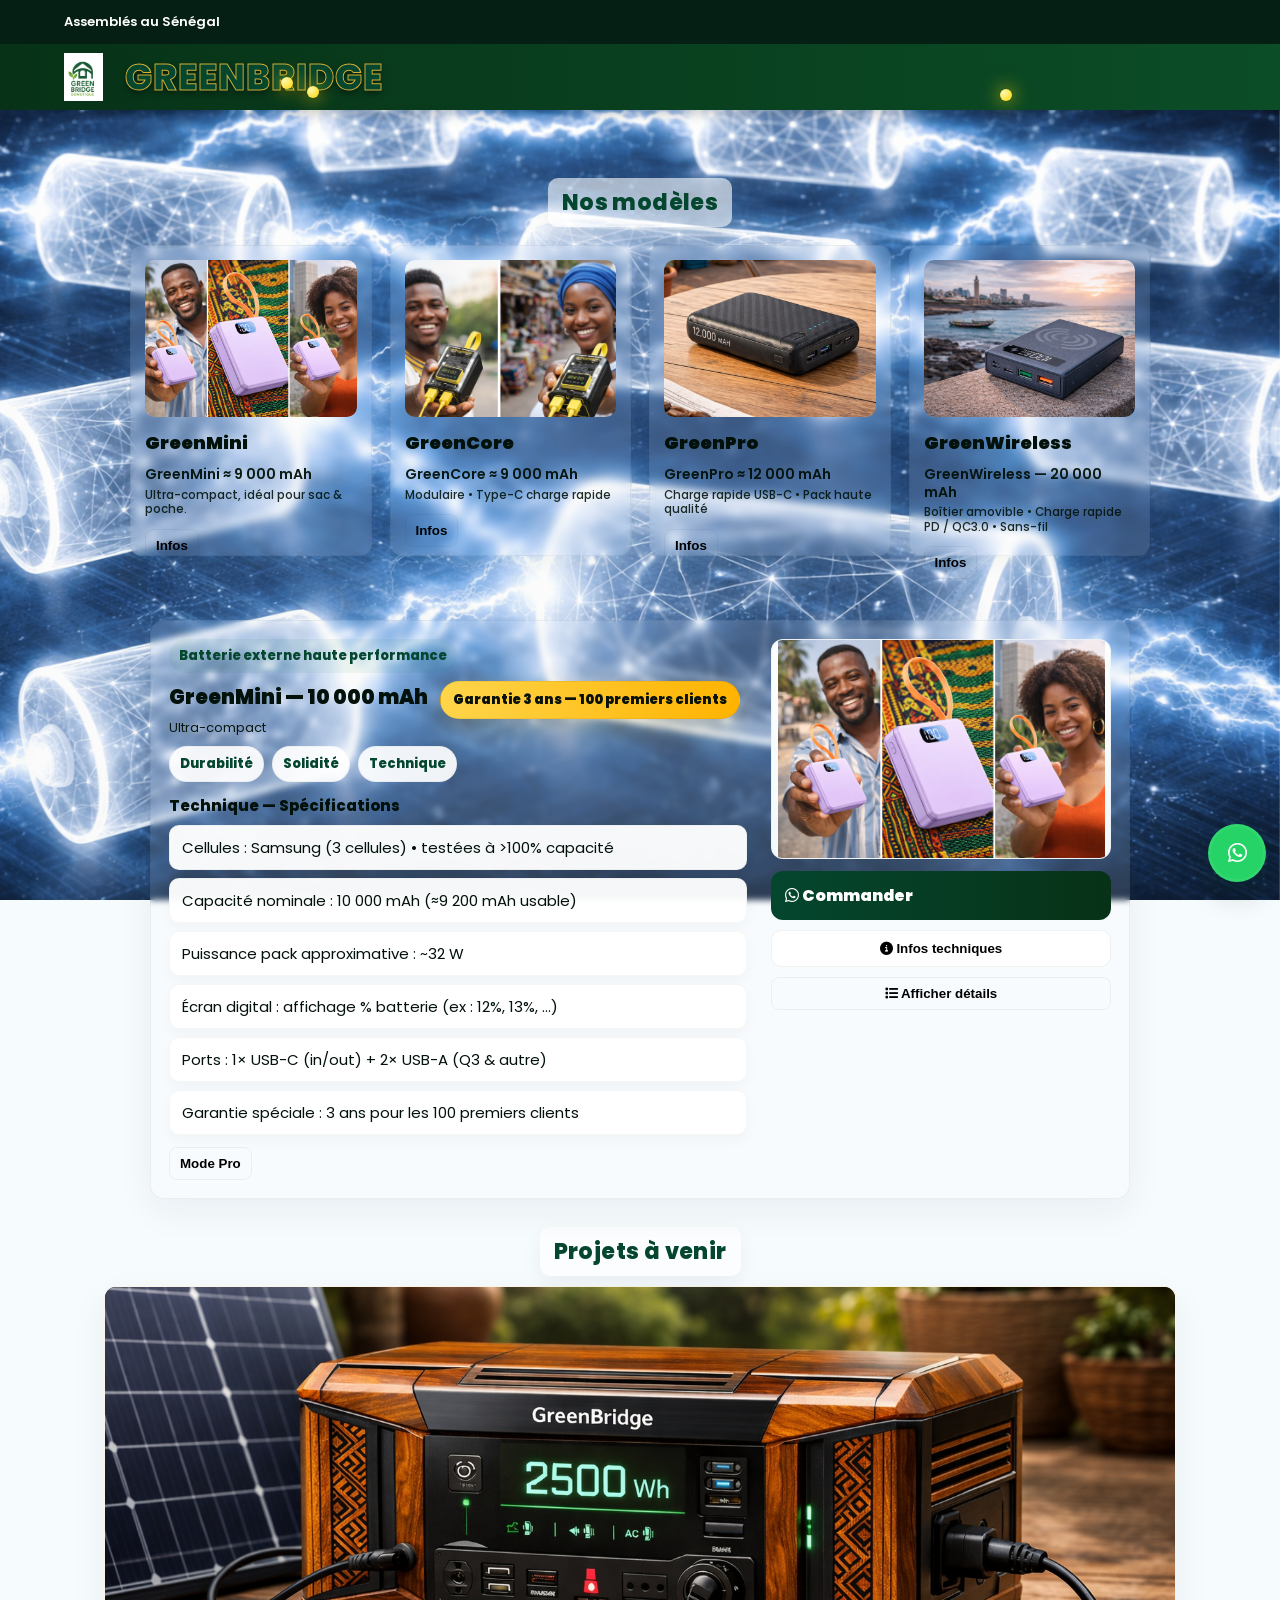
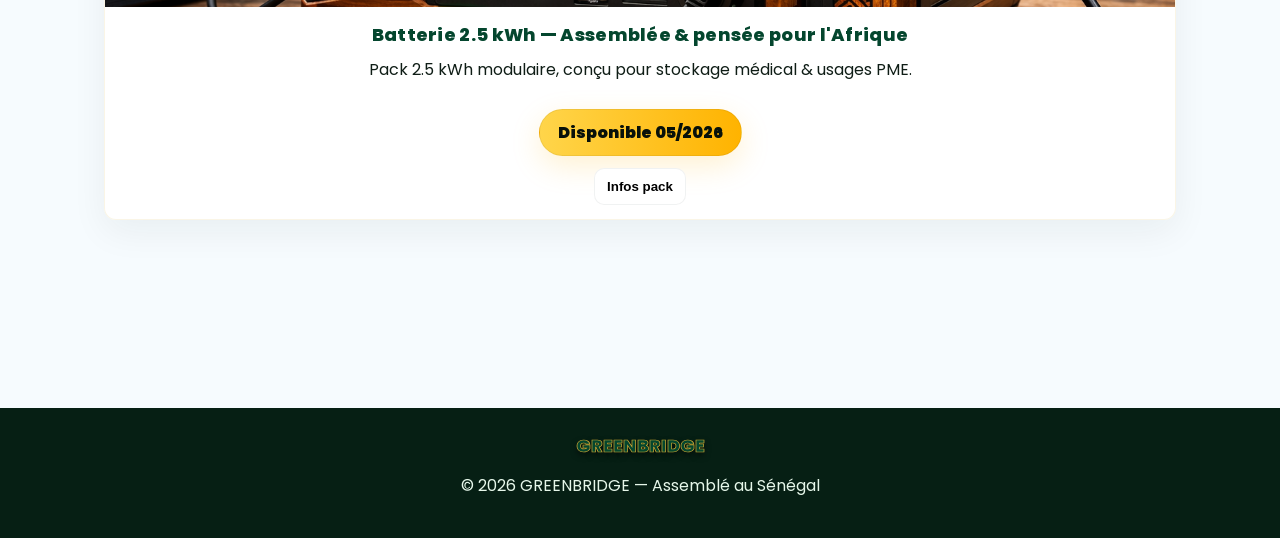
<file: senegal.html>
<!doctype html>
<html lang="fr">
<head>
<meta charset="utf-8" />
<meta name="viewport" content="width=device-width,initial-scale=1,viewport-fit=cover"/>
<title>GREENBRIDGE — Powerbanks & Solutions Énergétiques</title>
<meta name="description" content="GREENBRIDGE — Powerbanks assemblées au Sénégal . Cellules testées, garanties pour premiers clients.">
<link href="https://fonts.googleapis.com/css2?family=Poppins:wght@300;400;600;700;800&display=swap" rel="stylesheet">
<link rel="stylesheet" href="https://cdnjs.cloudflare.com/ajax/libs/font-awesome/6.4.2/css/all.min.css">
<style>
:root{
  --topbar-h:44px;
  --header-h:66px;
  --maxw:1100px;

  --brand-green:#04462e;
  --green-dark:#061f14;
  --green-mid:#073217;
  --gold:#d4af37;

  --text:#02110a;
  --muted:#23403a;

  --bg-main:#f6fbfe;
  --card-bg-desktop: rgba(255,255,255,0.12);
  --card-bg-overlay: rgba(255,255,255,0.98);
  --card-border: rgba(6,42,32,0.06);

  --electric-yellow:#ffd600;
  --shadow: 0 12px 36px rgba(6,42,32,0.06);

  --whatsapp-green: #25D366;
}

/* Reset/base */
*{box-sizing:border-box}
html,body{height:100%;margin:0;padding:0;font-family:'Poppins',system-ui,-apple-system,Segoe UI,Roboto,Arial;color:var(--text);-webkit-font-smoothing:antialiased;}
html{background-color:var(--bg-main);min-height:100%}
body{background:transparent;min-height:100%}
a{color:inherit;text-decoration:none}
img{display:block;max-width:100%;height:auto}

/* fixed background visible on mobile & desktop */
.page-bg{position:fixed;inset:0;z-index:0;pointer-events:none;background-image:url('Energie_blanche.png');background-size:cover;background-position:center center;background-repeat:no-repeat}

/* subtle overlay */
.bg-overlay{position:fixed;inset:0;z-index:8;pointer-events:none;background:linear-gradient(180deg, rgba(255,255,255,0.02), rgba(0,0,0,0.015));}

/* Topbar & Header */
.topbar{position:fixed;top:0;left:0;right:0;height:var(--topbar-h);background:var(--green-dark);color:#fff;display:flex;align-items:center;justify-content:space-between;padding:0 5vw;z-index:1600;font-size:13px}
.topbar .left{font-weight:600}
.topbar .right{color:#fff;font-weight:700;text-decoration:none; text-transform:none;}

/* Header: logo on the left, company name larger */
.header{position:fixed;top:var(--topbar-h);left:0;right:0;height:var(--header-h);background:linear-gradient(90deg,var(--green-mid),#0b4d26);display:flex;align-items:center;justify-content:flex-start;padding:0 5vw;z-index:1595;box-shadow:0 4px 12px rgba(0,0,0,.20)}
.logo-text{display:flex;align-items:center;gap:12px}
.logo-text img{height:48px;display:block}
.company-name{
  font-size:36px;            /* agrandi comme demandé */
  font-weight:800;
  letter-spacing:1px;
  padding:6px 10px;
  border-radius:8px;
  color:var(--brand-green);
  -webkit-text-stroke:0.95px var(--gold);
  text-shadow:0 3px 6px rgba(0,0,0,0.45);
}

/* electric band (top lightning across page) */
.electric-band{position:fixed;top:calc(var(--topbar-h)+var(--header-h)-6px);left:0;right:0;height:14px;z-index:99990;pointer-events:none;overflow:visible;transform:translateZ(0)}
.electric-band .container{position:relative;width:100%;height:100%}
.lightning-svg{width:100vw;height:100%;display:block;pointer-events:none;opacity:0;mix-blend-mode:screen;transition:opacity .22s}
.electric-band.connected .lightning-svg{opacity:1}
.orbs{position:absolute;left:0;top:0;width:100%;height:100%;pointer-events:none}
.orb{position:absolute;width:12px;height:12px;border-radius:50%;background:radial-gradient(circle at 30% 30%, #fff8b0, var(--electric-yellow));box-shadow:0 0 18px rgba(255,214,0,0.98), 0 0 40px rgba(255,214,0,0.22);transform:translate(-50%,-50%);opacity:1;}

/* layout */
.container{max-width:var(--maxw);margin:0 auto;padding:18px 14px 160px;position:relative;z-index:40}

/* Models section */
.models-wrapper{margin-top:24px;padding:18px 12px 36px;width:100%;max-width:100vw;position:relative;background:transparent;z-index:60}
.models-header{display:flex;align-items:center;justify-content:center;margin-bottom:12px}
.models-title{font-weight:800;font-size:22px;color:var(--brand-green);letter-spacing:0.4px;background:rgba(255,255,255,0.6);padding:8px 14px;border-radius:10px;box-shadow:0 8px 20px rgba(6,42,32,0.06)}
.models{display:grid;grid-template-columns:repeat(auto-fit,minmax(220px,1fr));gap:18px;align-items:stretch;max-width:var(--maxw);margin:0 auto;padding:6px 14px;box-sizing:border-box}

/* model cards */
.models .model{display:flex;flex-direction:column;justify-content:space-between;gap:12px;padding:14px;border-radius:12px;background:var(--card-bg-desktop);border:1px solid var(--card-border);box-shadow:0 8px 20px rgba(6,42,32,0.04);cursor:pointer;min-height:240px;backdrop-filter:blur(4px) saturate(110%);color:var(--text)}
.models .thumb{position:relative;flex:0 0 56%;height:0;padding-bottom:56%;overflow:hidden;border-radius:10px;background:linear-gradient(180deg, rgba(255,255,255,0.06), rgba(255,255,255,0.10))}
.models .thumb img{position:absolute;inset:0;width:100%;height:100%;object-fit:cover;object-position:center;border-radius:8px}

/* model text */
.model .meta h4{margin:0;font-size:18px;color:var(--text);font-weight:900}
.model .meta p{margin:10px 0 0;font-size:14px;color:rgba(2,17,10,0.95);line-height:1.25;font-weight:600}
.model .meta p small{display:block;color:rgba(2,17,10,0.88);font-weight:500;margin-top:4px}

/* product card (detail) */
.product-card{width:min(980px,94%);margin:22px auto 28px;background:var(--card-bg-desktop);border:1px solid var(--card-border);border-radius:14px;padding:18px;box-shadow:var(--shadow);color:var(--text);display:flex;gap:18px;align-items:flex-start;position:relative;overflow:hidden;backdrop-filter:blur(3px) saturate(105%)}
.product-card > *{position:relative;z-index:2}
.product-card .close-mobile{display:none;position:absolute;right:12px;top:10px;background:transparent;border:0;font-size:22px;color:var(--muted);cursor:pointer;z-index:5}
.product-info{flex:1;min-width:260px;padding-right:6px}
.top-label{display:inline-block;padding:7px 10px;border-radius:999px;background:rgba(6,120,60,0.06);color:var(--brand-green);font-weight:800;margin-bottom:8px;font-size:13px}
.product-title{font-size:20px;font-weight:900;margin:6px 0 6px;color:var(--text);line-height:1.08}

/* warranty badge */
.warranty-badge{
  display:inline-block;
  margin-left:8px;
  vertical-align:middle;
  padding:8px 12px;
  border-radius:999px;
  background:linear-gradient(90deg,#ffd54a,#ffb300);
  color:#08110a;
  font-weight:900;
  font-size:13px;
  box-shadow:0 10px 30px rgba(255,180,0,0.18);
  border:1px solid rgba(0,0,0,0.06);
}

/* product subtitle */
.product-sub{font-size:13px;color:rgba(2,17,10,0.95);margin-bottom:10px;line-height:1.35}
.features{display:flex;gap:8px;flex-wrap:wrap;margin-top:6px}
.feature-pill{background:rgba(255,255,255,0.92);padding:7px 10px;border-radius:999px;border:1px solid rgba(6,42,32,0.04);color:var(--brand-green);font-weight:800;font-size:13px}

/* specs */
.specs-block{margin-top:12px}
.specs-title{font-weight:800;margin-bottom:8px;font-size:15px}
.spec-list{display:flex;flex-direction:column;gap:8px;color:var(--text);font-size:15px}
.spec-list > div{background:rgba(255,255,255,0.96);padding:10px 12px;border-radius:10px;border:1px solid rgba(6,42,32,0.04);box-shadow:0 6px 14px rgba(6,42,32,0.03)}

/* product side */
.product-side{width:340px;display:flex;flex-direction:column;gap:12px;align-items:stretch}
.product-image{width:100%;height:220px;border-radius:12px;overflow:hidden;background:linear-gradient(180deg,#fbfeff,#f3f9fc);display:flex;align-items:center;justify-content:center;border:1px solid rgba(6,42,32,0.04)}
.product-image img{width:100%;height:100%;object-fit:contain;object-position:center;display:block;cursor:pointer;transition:transform .35s;border-radius:8px}

/* CTA */
.cta-group{display:flex;flex-direction:column;gap:10px}
.btn-primary{background:linear-gradient(90deg,var(--brand-green),var(--green-mid));color:#fff;border:0;padding:12px 14px;border-radius:12px;font-weight:900;cursor:pointer}
.btn-secondary{background:#fff;border:1px solid rgba(6,42,32,0.06);padding:10px 12px;border-radius:10px;cursor:pointer;font-weight:800}
.btn-small{background:transparent;border:1px solid rgba(6,42,32,0.06);padding:8px 10px;border-radius:8px;cursor:pointer;font-weight:700}

/* details panel */
.details-panel{display:none;margin-top:12px;width:100%;background:rgba(255,255,255,0.98);border-radius:10px;padding:12px;color:var(--text);box-shadow:0 8px 24px rgba(6,42,32,0.06);border:1px solid rgba(6,42,32,0.04);line-height:1.45}

/* PRO MODE UI */
.pro-panel{display:none;margin-top:12px;background:rgba(255,255,255,0.98);border-radius:10px;padding:12px;color:var(--text);box-shadow:0 8px 24px rgba(6,42,32,0.06);border:1px solid rgba(6,42,32,0.04)}
.pro-controls{display:flex;gap:10px;align-items:center;flex-wrap:wrap}
.led-sim{display:flex;gap:10px;align-items:center}

/* LED visual */
.led-indicator{width:36px;height:36px;border-radius:50%;background:#2b2b2b;box-shadow:0 6px 18px rgba(0,0,0,0.3);transition:all .25s;display:inline-block;vertical-align:middle}
.led-low{background:rgba(255,236,179,0.14);box-shadow:0 0 8px rgba(255,230,120,0.08), 0 6px 18px rgba(0,0,0,0.15)}
.led-med{background:rgba(255,236,179,0.28);box-shadow:0 0 14px rgba(255,230,120,0.22), 0 8px 26px rgba(0,0,0,0.12)}
.led-high{background:rgba(255,236,179,0.6);box-shadow:0 0 22px rgba(255,230,120,0.35), 0 10px 30px rgba(0,0,0,0.08)}

@keyframes blink-slow { 0%{opacity:1} 50%{opacity:0.15} 100%{opacity:1} }
@keyframes blink-med { 0%{opacity:1} 50%{opacity:0.05} 100%{opacity:1} }
@keyframes blink-fast { 0%{opacity:1} 50%{opacity:0.02} 100%{opacity:1} }

.blink-slow{animation:blink-slow 1.2s linear infinite}
.blink-med{animation:blink-med 0.6s linear infinite}
.blink-fast{animation:blink-fast 0.25s linear infinite}

/* featured + others */
.futures-title{display:flex;align-items:center;justify-content:center;margin-top:24px;margin-bottom:10px}
.futures-title .models-title{padding:8px 14px}
.featured{margin-top:10px;border-radius:12px;overflow:hidden;border:1px solid rgba(212,175,55,0.12);background:rgba(255,255,255,0.94);box-shadow:var(--shadow)}
.featured-hero{position:relative;height:320px;overflow:hidden;background:#000}
.featured-hero .slide{position:absolute;inset:0;opacity:0;transition:opacity 700ms ease, transform 700ms;transform:scale(1.03)}
.featured-hero .slide.active{opacity:1;transform:scale(1);z-index:2}
.featured-hero img{width:100%;height:100%;object-fit:cover;object-position:center center;display:block}
.featured-copy{padding:14px 18px;text-align:center}
.featured-copy h3{margin:0;color:var(--brand-green);font-weight:800;letter-spacing:0.3px;font-size:18px}
.featured-copy p{color:rgba(2,17,10,0.95);margin-top:10px;line-height:1.45}
.featured-copy ul{color:rgba(2,17,10,0.95);line-height:1.45}
.availability-badge{display:inline-block;margin-top:12px;padding:10px 18px;border-radius:999px;background: linear-gradient(90deg,#ffd54a,#ffb300);color:#08110a;font-weight:900;font-size:16px;box-shadow:0 10px 30px rgba(255,180,0,0.18);border:1px solid rgba(0,0,0,0.06)}

/* modal */
.modal-overlay{position:fixed;inset:0;background:rgba(0,0,0,0.56);display:none;align-items:center;justify-content:center;z-index:5000;padding:20px}
.modal{width:100%;max-width:920px;background:#fff;border-radius:12px;padding:18px;overflow:auto;box-shadow:0 24px 60px rgba(0,0,0,0.45);max-height:86vh;position:relative}
.modal .close{position:absolute;right:16px;top:12px;background:transparent;border:0;font-size:18px;cursor:pointer}

/* WhatsApp FAB */
.fab{
  width:58px;
  height:58px;
  border-radius:50%;
  display:flex;
  align-items:center;
  justify-content:center;
  position:fixed;
  right:14px;
  bottom:18px;
  z-index:4000;
  box-shadow:0 10px 30px rgba(2,50,26,0.25);
  background:var(--whatsapp-green);
  border: 3px solid rgba(255,255,255,0.06);
}
.fab a{display:flex;align-items:center;justify-content:center;width:100%;height:100%;color:#fff;font-size:22px}
.fab:focus, .fab a:focus{outline:3px solid rgba(255,255,255,0.12);outline-offset:2px}

/* footer */
footer{background:var(--green-dark);color:#fff;padding:18px 5vw 40px;text-align:center;margin-top:28px;position:relative;z-index:50}
.footer-company{display:block;margin:0 auto 8px;font-size:18px;font-weight:800;color:var(--brand-green);-webkit-text-stroke:0.7px var(--gold);text-shadow:0 3px 6px rgba(0,0,0,0.6);padding:6px 10px;border-radius:6px}

/* responsive */
@media (max-width:900px){ .product-card{flex-direction:column;padding:14px}.product-side{order:-1;width:100%}.featured-hero{height:280px} }
@media (max-width:640px){
  .company-name{font-size:30px}
  .models{grid-template-columns:1fr}
  .featured-hero{height:220px}
  /* overlay behavior on mobile */
  .product-card{ display:none !important; position:fixed; left:8px; right:8px; top: calc(var(--topbar-h) + var(--header-h) + 8px); z-index:2200; width: calc(100% - 16px); margin:0; padding:16px; border-radius:12px; box-shadow:0 18px 40px rgba(6,42,32,0.20); background: var(--card-bg-overlay); flex-direction:column; overflow:auto; max-height: calc(100vh - (var(--topbar-h) + var(--header-h) + 32px)); }
  .product-card.show-on-mobile{ display:flex !important; animation: slideIn 220ms ease; }
  .product-card .close-mobile{ display:block; }

  .fab{ right:12px; bottom:14px; width:50px; height:50px; font-size:20px }
}
@media (max-width:420px){ .featured-hero{height:200px} }

@keyframes slideIn { from { transform: translateY(-8px); opacity:0 } to { transform: translateY(0); opacity:1 } }
</style>
</head>
<body>
  <div class="page-bg" aria-hidden="true"></div>
  <div class="bg-overlay" aria-hidden="true"></div>

  <!-- Topbar -->
  <div class="topbar" role="banner">
    <div class="left">Assemblés au Sénégal </div>
    <div class="right" aria-hidden="true"></div>
  </div>

  <!-- Header : logo à gauche, nom agrandi -->
  <header class="header" role="banner" aria-label="En-tête">
    <div class="logo-text" aria-hidden="false">
      <img src="green bridge domo.png" alt="Logo GREENBRIDGE" />
      <div class="company-name">GREENBRIDGE</div>
    </div>
  </header>

  <!-- Electric band (subtle lightning across top) -->
  <div class="electric-band connected" id="electricBand" aria-hidden="true">
    <div class="container">
      <svg class="lightning-svg" viewBox="0 0 2000 40" preserveAspectRatio="none" aria-hidden="true">
        <path class="zap" id="zap1" d="M10,22 C260,4 520,36 840,20 C1120,8 1440,34 1760,18 C1880,6 1960,28 1990,22" stroke-opacity="0.18" stroke="url(#g)"/>
        <path class="zap" id="zap2" d="M10,24 C280,36 600,6 860,22 C1140,36 1460,6 1800,22 C1880,36 1960,10 1990,22" stroke-opacity="0.12" stroke="url(#g)"/>
        <path class="zap" id="zapBright" d="M20,22 C300,6 600,34 880,16 C1240,0 1520,32 1860,14 C1960,2 1980,30 1990,22" stroke-opacity="1"/>
      </svg>

      <div class="orbs" id="topOrbs">
        <div class="orb" id="topOrbA" aria-hidden="true"></div>
        <div class="orb" id="topOrbB" aria-hidden="true"></div>
        <div class="orb" id="topOrbC" aria-hidden="true"></div>
      </div>
    </div>
  </div>

  <div style="height: calc(var(--topbar-h) + var(--header-h) + 8px);" aria-hidden="true"></div>

  <main class="container" role="main">

    <!-- Models list -->
    <section class="models-wrapper" id="models" role="region" aria-label="Nos modèles">
      <div class="models-header"><div class="models-title">Nos modèles</div></div>

      <div class="models" role="list">
        <div class="model" role="button" onclick="selectModel(0)" tabindex="0" aria-label="GreenMini 10k">
          <div class="thumb"><img src="Pwkb_Mini_3.png" alt="GreenMini"></div>
          <div class="meta">
            <h4>GreenMini</h4>
            <p>GreenMini ≈ 9 000 mAh<br><small>Ultra-compact, idéal pour sac &amp; poche.</small></p>
          </div>
          <div class="actions"><button class="btn-small" onclick="openTechModal(0);event.stopPropagation()">Infos</button></div>
        </div>

        <div class="model" role="button" onclick="selectModel(1)" tabindex="0" aria-label="GreenCore 9k">
          <div class="thumb"><img src="pwkb_123.png" alt="GreenCore"></div>
          <div class="meta">
            <h4>GreenCore</h4>
            <p>GreenCore ≈ 9 000 mAh<br><small>Modulaire • Type-C charge rapide</small></p>
          </div>
          <div class="actions"><button class="btn-small" onclick="openTechModal(1);event.stopPropagation()">Infos</button></div>
        </div>

        <div class="model" role="button" onclick="selectModel(2)" tabindex="0" aria-label="GreenPro 12k">
          <div class="thumb"><img src="pwkb_6.png" alt="GreenPro"></div>
          <div class="meta">
            <h4>GreenPro</h4>
            <p>GreenPro ≈ 12 000 mAh<br><small>Charge rapide USB-C • Pack haute qualité</small></p>
          </div>
          <div class="actions"><button class="btn-small" onclick="openTechModal(2);event.stopPropagation()">Infos</button></div>
        </div>

        <!-- Modèle mis à jour : GreenWireless -->
        <div class="model" role="button" onclick="selectModel(3)" tabindex="0" aria-label="GreenWireless 20k">
          <div class="thumb"><img src="pwkb_wireless_1.png" alt="GreenWireless"></div>
          <div class="meta">
            <h4>GreenWireless</h4>
            <p>GreenWireless — 20 000 mAh<br><small>Boîtier amovible • Charge rapide PD / QC3.0 • Sans-fil</small></p>
          </div>
          <div class="actions"><button class="btn-small" onclick="openTechModal(3);event.stopPropagation()">Infos</button></div>
        </div>
      </div>
    </section>

    <!-- Product card -->
    <section class="product-card" role="region" aria-label="Produit principal" aria-hidden="true">
      <button class="close-mobile" aria-label="Fermer la fiche mobile" title="Fermer" onclick="closeOverlay()">×</button>

      <div class="product-info">
        <div class="top-label">Batterie externe haute performance</div>
        <div>
          <span class="product-title" id="heroTitle">GreenMini — 10 000 mAh</span>
          <span id="warrantyBadge" class="warranty-badge" style="display:none">Garantie 3 ans — 100 premiers clients</span>
        </div>
        <div class="product-sub" id="heroSubtitle">Ultra-compact</div>

        <div class="features" aria-hidden="false" style="margin-top:8px">
          <div class="feature-pill">Durabilité</div>
          <div class="feature-pill">Solidité</div>
          <div class="feature-pill">Technique</div>
        </div>

        <div class="specs-block">
          <div class="specs-title">Technique — Spécifications</div>
          <div class="spec-list" id="specList"></div>
        </div>

        <div id="detailsPanel" class="details-panel" aria-hidden="true"></div>

        <!-- Pro Mode -->
        <div style="margin-top:12px">
          <button id="proToggle" class="btn-small" aria-pressed="false">Mode Pro</button>
        </div>

        <div id="proPanel" class="pro-panel" aria-hidden="true">
          <!-- Content filled by JS -->
        </div>

      </div>

      <div class="product-side">
        <div class="product-image" id="productImageBox" title="Cliquer pour changer d'image" role="button" tabindex="0">
          <img id="heroMainImage" src="Pwkb_Mini_3.png" alt="GreenMini image">
        </div>

        <div class="cta-group" aria-label="Actions produit">
          <!-- orderBtnTop href sera mis à jour dynamiquement par JS pour inclure le numéro et le message -->
          <a id="orderBtnTop" class="btn-primary" href="#" target="_blank" rel="noopener noreferrer"><i class="fa-brands fa-whatsapp"></i> Commander</a>
          <button id="infoBtnHero" class="btn-secondary" onclick="openTechModal(currentModel)"><i class="fa-solid fa-circle-info"></i> Infos techniques</button>
          <button id="detailsToggle" class="btn-small"><i class="fa-solid fa-list"></i> Afficher détails</button>
        </div>
      </div>
    </section>

    <!-- Featured -->
    <div class="futures-title" id="futures">
      <div class="models-title">Projets à venir</div>
    </div>

    <section class="featured" aria-label="Pack 2.5 kWh — Solution modulaire">
      <div class="featured-hero" id="featuredHero" aria-hidden="false">
        <div class="slide active" data-index="0"><img src="Future_Pack_1.png" alt="Pack 2.5 kWh vue 1"></div>
      </div>

      <div class="featured-copy">
        <h3>Batterie 2.5 kWh — Assemblée &amp; pensée pour l'Afrique</h3>
        <p>Pack 2.5 kWh modulaire, conçu pour stockage médical &amp; usages PME.</p>

        <div style="margin-top:12px">
          <span class="availability-badge" id="availabilityBadge">Disponible 05/2026</span>
        </div>

        <div style="margin-top:12px">
          <button class="btn-secondary" onclick="openPackModal()">Infos pack</button>
        </div>
      </div>
    </section>

  </main>

  <!-- WhatsApp FAB (visible, green) -->
  <!-- href par défaut vers le numéro, JS mettra le message pré-rempli -->
  <div id="fab" class="fab" role="button" aria-label="Commander via WhatsApp">
    <a id="fabLink" href="https://wa.me/221774015004" target="_blank" rel="noopener noreferrer" aria-label="Commander via WhatsApp"><i class="fa-brands fa-whatsapp" aria-hidden="true"></i></a>
  </div>

  <!-- Modal -->
  <div id="modalOverlay" class="modal-overlay" role="dialog" aria-hidden="true">
    <div class="modal" role="document" aria-modal="true">
      <button class="close" aria-label="Fermer" onclick="closeModal()">✕</button>
      <div id="modalContent"></div>
    </div>
  </div>

  <footer>
    <div class="footer-company">GREENBRIDGE</div>
    <div style="color:#e6f7ea">© <span id="year"></span> GREENBRIDGE — Assemblé au Sénégal</div>
  </footer>

<script>
/* ===========================
   Données modèles (complètes)
   =========================== */
const models = [
  {
    id:'greenmini',
    title:'GreenMini — 10 000 mAh',
    subtitle:'Ultra-compact',
    images:['Pwkb_Mini_3.png','Pwkb_mini_213.png','PWBK_mini_4.png'],
    specs:[
      'Cellules : Samsung (3 cellules) • testées à >100% capacité',
      'Capacité nominale : 10 000 mAh (≈9 200 mAh usable)',
      'Puissance pack approximative : ~32 W',
      'Écran digital : affichage % batterie (ex : 12%, 13%, ...)',
      'Ports : 1× USB-C (in/out) + 2× USB-A (Q3 & autre)',
      'Garantie spéciale : 3 ans pour les 100 premiers clients'
    ],
    warranty: 'Garantie 3 ans — 100 premiers clients',
    details: `
      <p style="margin-top:0;color:#23403a;line-height:1.45">
        <strong>GreenMini — 10 000 mAh</strong><br>
        Technologie : <strong>Samsung, 3 cellules</strong> (cellules testées et sélectionnées).
        Puissance moyenne du pack : <strong>~32 W</strong>. Écran digital intégré (indicateur précis en %) pour visualiser l'autonomie en temps réel.
      </p>
      <div style="margin-top:8px">
        <strong>Entrées (Input)</strong>
        <ul>
          <li>5V en continu — 4.5A</li>
          <li>9V en continu — 2.5A</li>
          <li>12V en continu — 1.85A (max)</li>
        </ul>
        <strong>Sorties (Output)</strong>
        <ul>
          <li>USB-C (in/out) : 5V — 4.5A ; 9V — 2.5A ; 12V — 1.85A (selon negotiation)</li>
          <li>USB-A (Q3) : 5V — 2.1A</li>
          <li>USB-A secondaire : 5V — 1A</li>
        </ul>
      </div>
    `
  },
  {
    id:'greencore',
    title:'GreenCore — ≈ 9 000 mAh',
    subtitle:'Modulaire • Type-C charge rapide',
    images:['pwkb_123.png','Pwbk_21.png','pwkb_4.1.png'],
    specs:[
      'Cellules : Samsung — sélectionnées & testées',
      'Capacité nominale : ≈ 9 000 mAh (usable ≈ 8 200 mAh)',
      'Puissance pack approximative : ~32 W',
      'Type-C charge rapide (Quick Charge / QC compatible)',
      'Pas de Power Delivery (PD) — tests mesurés : 4.66 V → 1.52 A',
      'Lampe de nuit LED intégrée — activation : appuyez 2 fois sur le bouton (Mode Pro)',
      'Garantie spéciale : 3 ans pour les 100 premiers clients'
    ],
    warranty: 'Garantie 3 ans — 100 premiers clients',
    ledModes: [
      { id:0, name:'Veille — faible intensité' },
      { id:1, name:'Veille — intensité moyenne' },
      { id:2, name:'Veille — intensité haute' },
      { id:3, name:'Clignotement lent' },
      { id:4, name:'Clignotement secours — moyen' },
      { id:5, name:'Clignotement secours — rapide' }
    ],
    details: `
      <p style="margin-top:0;color:#23403a;line-height:1.45">
        <strong>GreenCore — ≈ 9 000 mAh</strong><br>
        Technologie : <strong>Samsung</strong>, cellules testées et triées. Charge rapide via USB-C (Quick Charge). Puissance pack : ~32 W.
      </p>
      <div style="margin-top:8px">
        <strong>Charge / Mesures</strong>
        <ul>
          <li>Charge Type-C rapide (QC)</li>
          <li>Power Delivery (PD) : <strong>Non</strong> (mesure : <strong>4.66 V / 1.52 A</strong>)</li>
        </ul>
      </div>
    `
  },
  {
    id:'greenpro',
    title:'GreenPro — ≈ 12 000 mAh',
    subtitle:'Multi-appareils • Charge rapide USB-C',
    images:['pwkb_6.png','pwbk_9.png','pwkb_10.png'],
    specs:[
      'Capacité nominale : ≈ 12 000 mAh',
      'Charge rapide : USB-C (PD possible selon SKU)',
      'Cellules : pack de haute qualité, triées pour durabilité',
      'Conçu pour multi-appareils et charge simultanée'
    ],
    details: `
      <p style="margin-top:0;color:#23403a;line-height:1.45">
        <strong>GreenPro — ≈ 12 000 mAh</strong><br>
        Pack constitué de cellules de haute qualité, sélectionnées pour stabilité et longévité. Charge rapide via USB-C, conçu pour alimenter plusieurs appareils simultanément.
      </p>
    `
  },
  /* Modèle mis à jour : GreenWireless (remplace GreenRugged) */
  {
    id:'greenwireless',
    title:'GreenWireless — 20 000 mAh',
    subtitle:'Boîtier amovible • PD / QC3.0 • Sans-fil • DIY',
    images:['pwkb_wireless_1.png','pwkb_wireless_2.png','pwkb_wireless_3.png'],
    specs:[
      'Cellules : Samsung ou LG — 18650 hautes performances (configuration supportant jusqu\'à 5×18650)',
      'Capacité nominale : 20 000 mAh (capacité réelle utilisable ≈ 15 000 mAh)',
      'Sorties : USB-C PD (12V), USB-A QC3.0, port micro, port Apple (adaptateur selon SKU)',
      'Charge rapide sans fil intégrée (Wireless Fast Charge)',
      'Boîtier de batterie amovible — kit DIY sans soudure (boîte de rangement / pack amovible)',
      'Écran LCD digital : affichage % batterie et états de charge',
      'Protections : anti-surcharge, anti-court-circuit, protection inversion de polarité, gestion thermique',
      'Garantie spéciale : 2 ans pour les 50 premiers clients'
    ],
    warranty: 'Garantie 2 ans — 50 premiers clients',
    details: `
      <p style="margin-top:0;color:#23403a;line-height:1.45">
        <strong>GreenWireless — Boîtier amovible &amp; haute performance</strong><br>
        Assemblé avec cellules <strong>Samsung</strong> ou <strong>LG</strong> de type <strong>18650</strong> (haut rendement). Conçu pour offrir une grande capacité et une maintenance locale facile via un boîtier amovible.
      </p>

      <div style="margin-top:8px">
        <strong>Caractéristiques principales</strong>
        <ul>
          <li>Fonction : affichage numérique (LCD) de la puissance restante, boîtier détachable sans soudure.</li>
          <li>Prise en charge : peut accueillir et charger jusqu'à <strong>5 × 18650 (têtes plates)</strong> via le boîtier de batterie.</li>
          <li>Système : protection anti-retour de connexion, protections électroniques complète (surcharge, court-circuit, inversion).</li>
          <li>Charge rapide : USB-C PD (12V) et USB-A QC3.0 — charge rapide filaire + chargeur sans fil intégré (version wireless).</li>
          <li>Mode DIY : kit d'alimentation mobile auto-configuré, montage simple sans soudure — adapté au bricolage et à la réparation locale.</li>
          <li>Interfaces : Micro USB, port Apple (adaptateur), Type-C in/out, bornes USB-A QC3.0.</li>
          <li>Usage : idéal pour utilisateurs ayant de gros besoins de charge ; convient pour terrain et usage urbain.</li>
          <li>Capacité réelle : ≈ <strong>15 000 mAh utilisable</strong> (dépend des cellules et du câblage interne).</li>
        </ul>
      </div>

      <div style="margin-top:8px">
        <strong>Exemples d'utilisation</strong>
        <ul>
          <li>Alimentation d'appareils 5V/9V/12V via PD/QC pour smartphone, routeur, petits appareils 12V.</li>
          <li>Démontage/remplacement facile des cellules pour maintenance ou upgrade local.</li>
        </ul>
      </div>

      <div style="margin-top:10px">
        <strong style="color:#08110a;background:linear-gradient(90deg,#ffd54a,#ffb300);padding:6px 10px;border-radius:8px;display:inline-block">
          Offre : <span style="font-weight:900">Garantie 2 ans — réservée aux 50 premiers clients</span>
        </strong>
      </div>
    `
  }
];

/* ===========================
   DOM / UI logic
   =========================== */
const productCard = document.querySelector('.product-card');
const heroImg = document.getElementById('heroMainImage');
const specListEl = document.getElementById('specList');
const modalOverlay = document.getElementById('modalOverlay');
const modalContent = document.getElementById('modalContent');
const fabLink = document.getElementById('fabLink');
const orderBtnTop = document.getElementById('orderBtnTop');

// === Configure your WhatsApp number here ===
// Use international format without '+' for wa.me
const WHATSAPP_NUMBER = '221774015004';

let currentModel = 0;
let currentImage = 0;
let heroTimer = null;
const SLIDE_INTERVAL_MS = 5000;

/* LED simulation state (for pro mode) */
let ledState = {
  modes: [],
  index: 0,
  clickCount: 0,
  clickTimer: null
};

/* Render specs list */
function renderSpecs(index){
  const m = models[index] || models[0];
  specListEl.innerHTML = '';
  (m.specs||[]).forEach(s=>{
    const d = document.createElement('div');
    d.textContent = s;
    specListEl.appendChild(d);
  });
}

/* Build Pro Panel HTML (including LED simulator for GreenCore) */
function buildProPanelHTML(model){
  if(!model) return '';
  let html = `
    <div style="font-weight:800;margin-bottom:8px">Informations avancées — Mode Pro</div>
    <div style="margin-bottom:8px">
      <strong>Technologie :</strong> ${model.specs && model.specs[0] ? model.specs[0] : '—'}
    </div>
    <div style="margin-bottom:8px">
      <strong>Puissance approximative :</strong> ${model.id === 'greenmini' || model.id === 'greencore' ? '~32 W' : (model.id === 'greenwireless' ? 'Variable — PD/QC3.0 supporté, wireless fast charge' : 'Voir fiche technique')}
    </div>
  `;

  if(model.id === 'greencore'){
    html += `
      <div style="margin-top:8px">
        <strong>Charge / PD</strong>
        <ul>
          <li>Type-C charge rapide (QC)</li>
          <li>Power Delivery (PD) : <strong>Non</strong> — Mesure : <strong>4.66 V / 1.52 A</strong></li>
        </ul>
      </div>

      <div style="margin-top:10px">
        <strong>Lampe de nuit LED — activation :</strong>
        <div style="margin-top:6px">Appuyez <strong>2 fois</strong> sur le bouton simulé ci-dessous pour activer / changer le mode (double-appui).</div>

        <div class="pro-controls" style="margin-top:10px">
          <div class="led-sim" aria-hidden="false">
            <div id="ledIndicator" class="led-indicator" role="img" aria-label="LED status"></div>
            <div style="display:flex;flex-direction:column">
              <button id="ledButton" class="btn-small" aria-pressed="false">Bouton (appuyez 2 fois)</button>
              <small style="color:#23403a;margin-top:6px">Mode actuel : <span id="ledModeName">—</span></small>
            </div>
          </div>
        </div>

        <div style="margin-top:10px">
          <strong>Liste des modes LED :</strong>
          <ol id="ledModesList" style="margin-top:6px">
            ${model.ledModes.map(l=>`<li>${l.name}</li>`).join('')}
          </ol>
        </div>
      </div>
    `;
  } else if (model.id === 'greenwireless') {
    // special pro panel for GreenWireless
    html += `
      <div style="margin-top:8px">
        <strong>GreenWireless — Détails techniques</strong>
        <ul>
          <li>Supporte 5×18650 (têtes plates) dans boîtier amovible — maintenance locale facilitée.</li>
          <li>PD (12V) &amp; QC3.0 pour charge rapide filaire.</li>
          <li>Charge sans fil intégrée (wireless fast charge) — compatible smartphones récents.</li>
          <li>Écran LCD pour affichage de pourcentage et état de charge.</li>
          <li>Design modulable : boîtier détachable, connexion protégée anti-inversion.</li>
        </ul>
      </div>
    `;
  } else {
    html += `<div style="margin-top:8px;color:#666">Aucun contrôleur LED avancé pour ce modèle.</div>`;
  }

  return html;
}

/* Update product panel */
function updateHero(index){
  const m = models[index] || models[0];
  document.getElementById('heroTitle').textContent = m.title;
  document.getElementById('heroSubtitle').textContent = m.subtitle || '';
  heroImg.src = (m.images && m.images[0]) ? m.images[0] : heroImg.src;
  heroImg.alt = m.title;
  document.getElementById('detailsPanel').innerHTML = `<strong style="font-weight:800">${m.title}</strong><div style="margin-top:8px">${m.details}</div>`;
  renderSpecs(index);

  // Warranty badge visibility (from model.warranty)
  const wb = document.getElementById('warrantyBadge');
  if(wb){
    if(m.warranty){
      wb.style.display = 'inline-block';
      wb.setAttribute('aria-hidden','false');
      wb.textContent = m.warranty;
    } else {
      wb.style.display = 'none';
      wb.setAttribute('aria-hidden','true');
    }
  }

  // Set WhatsApp link for ordering (pre-fill message)
  // Format wa.me: https://wa.me/<number>?text=<urlencoded message>
  // number should be international without + (already in WHATSAPP_NUMBER)
  const prefillMessage = `Bonjour, je souhaite commander / obtenir le prix de la batterie externe : ${m.title} (ref: ${m.id})`;
  const waUrl = `https://wa.me/${WHATSAPP_NUMBER}?text=` + encodeURIComponent(prefillMessage);

  // Update floating FAB and order button
  if(fabLink){
    fabLink.href = waUrl;
  }
  if(orderBtnTop){
    orderBtnTop.href = waUrl;
  }

  // prepare pro panel content (hidden by default)
  const proPanel = document.getElementById('proPanel');
  proPanel.innerHTML = buildProPanelHTML(m);
  proPanel.style.display = 'none';
  proPanel.setAttribute('aria-hidden','true');

  // configure LED state when greencore selected
  if(m.id === 'greencore'){
    ledState.modes = m.ledModes.slice();
    ledState.index = 0;
    setTimeout(initLedControls, 60);
  } else {
    ledState.modes = [];
    if(ledState.clickTimer){ clearTimeout(ledState.clickTimer); ledState.clickTimer = null; ledState.clickCount = 0; }
  }
}

/* Slideshow for product images */
function startHeroSlideshow(){
  stopHeroSlideshow();
  heroTimer = setInterval(()=>{
    const m = models[currentModel] || models[0];
    if(!m.images || m.images.length===0) return;
    currentImage = (currentImage + 1) % m.images.length;
    heroImg.src = m.images[currentImage];
  }, SLIDE_INTERVAL_MS);
}
function stopHeroSlideshow(){ if(heroTimer){ clearInterval(heroTimer); heroTimer = null; } }

/* Select model behavior: desktop inline, mobile overlay */
function selectModel(i){
  currentModel = i;
  updateHero(i);

  if(window.matchMedia('(max-width:640px)').matches){
    productCard.classList.add('show-on-mobile');
    productCard.setAttribute('aria-hidden','false');
    document.getElementById('detailsPanel').style.display = 'none';
    document.getElementById('detailsPanel').setAttribute('aria-hidden','true');
    setTimeout(()=>{ const p = productCard.querySelector('.btn-primary'); if(p) p.focus(); }, 120);
  } else {
    productCard.classList.remove('show-on-mobile');
    productCard.style.display = 'flex';
    productCard.setAttribute('aria-hidden','false');
    document.getElementById('detailsPanel').style.display = 'none';
    document.getElementById('detailsPanel').setAttribute('aria-hidden','true');
    productCard.scrollIntoView({behavior:'smooth', block:'center'});
  }
  currentImage = 0;
  startHeroSlideshow();
}

/* Close mobile overlay */
function closeOverlay(){
  productCard.classList.remove('show-on-mobile');
  productCard.setAttribute('aria-hidden','true');
  document.getElementById('detailsPanel').style.display = 'none';
  document.getElementById('detailsPanel').setAttribute('aria-hidden','true');
  const first = document.querySelector('.models .model');
  if(first) first.focus();
}

/* Product image click cycles images */
const productImageEl = document.querySelector('.product-image');
if(productImageEl){
  productImageEl.addEventListener('click', ()=>{
    const m = models[currentModel] || models[0];
    if(!m.images || m.images.length===0) return;
    currentImage = (currentImage + 1) % m.images.length;
    heroImg.style.transform = 'scale(0.98)';
    setTimeout(()=> heroImg.style.transform = 'scale(1)', 120);
    heroImg.src = m.images[currentImage];
    startHeroSlideshow();
  });
}

/* Details toggle */
document.getElementById('detailsToggle').addEventListener('click', ()=>{
  const panel = document.getElementById('detailsPanel');
  const vis = panel.style.display === 'block';
  if(vis){ panel.style.display='none'; panel.setAttribute('aria-hidden','true'); }
  else {
    panel.style.display='block'; panel.setAttribute('aria-hidden','false');
    if(window.matchMedia('(max-width:640px)').matches) productCard.scrollIntoView({behavior:'smooth', block:'center'});
    else panel.scrollIntoView({behavior:'smooth', block:'nearest'});
  }
});

/* Mode Pro toggle */
const proToggleBtn = document.getElementById('proToggle');
proToggleBtn.addEventListener('click', ()=>{
  const proPanel = document.getElementById('proPanel');
  const isShown = proPanel.style.display === 'block';
  if(isShown){
    proPanel.style.display = 'none';
    proPanel.setAttribute('aria-hidden','true');
    proToggleBtn.setAttribute('aria-pressed','false');
    proToggleBtn.textContent = 'Mode Pro';
  } else {
    proPanel.style.display = 'block';
    proPanel.setAttribute('aria-hidden','false');
    proToggleBtn.setAttribute('aria-pressed','true');
    proToggleBtn.textContent = 'Mode Pro (actif)';
    if(window.matchMedia('(max-width:640px)').matches) productCard.scrollIntoView({behavior:'smooth', block:'center'});
  }
});

/* Modal helpers */
function openModal(html){
  modalContent.innerHTML = html;
  modalOverlay.style.display = 'flex';
  modalOverlay.setAttribute('aria-hidden','false');
}
function closeModal(){
  modalOverlay.style.display = 'none';
  modalOverlay.setAttribute('aria-hidden','true');
}

/* Tech modal for models */
function openTechModal(i){
  const m = models[i] || models[0];
  let html = `
    <h2 style="margin-top:0">${m.title}</h2>
    ${m.details}
    <div style="margin-top:12px;font-weight:800">Caractéristiques rapides</div>
    <ul>${(m.specs||[]).map(s=>`<li>${s}</li>`).join('')}</ul>
  `;
  openModal(html);
}

/* Pack modal */
function openPackModal(){
  const html = `
    <div style="width:100%;margin-bottom:12px"><img src="Future_pack_2.1.png" alt="Pack vue 2" style="width:100%;height:auto;border-radius:8px;object-fit:cover"></div>

    <h2 style="margin-top:0">Pack modulaire 2.5 kWh — GreenBridge</h2>
    <p style="color:#23403a;line-height:1.45">
      Prévu pour une sortie commerciale le <strong>31/05/2026</strong>, le pack <strong>2.5 kWh</strong> a été conçu pour le Sénégal.
      Basé sur des cellules <strong>LiFePO₄ prismatiques</strong>, il est modulaire, réparable localement et adapté au stockage médical, PME, agriculture et élevage.
    </p>
    <ul style="color:#23403a;line-height:1.45">
      <li>Recharge par prise secteur et par panneau solaire (double entrée).</li>
      <li>Alimente réfrigérateurs médicaux, pompes, éclairage et appareils essentiels.</li>
      <li>Déploiement simple hors réseau, maintenance locale facilitée.</li>
      <li>Optimisé pour les usages agricoles et petites industries en Afrique de l'Ouest.</li>
    </ul>

    <div style="width:100%;margin-top:12px"><img src="Future_Pack_3.png" alt="Pack vue 3" style="width:100%;height:auto;border-radius:8px;object-fit:cover"></div>

    <div style="display:flex;gap:8px;flex-wrap:wrap;margin-top:12px;">
      <span style="background:linear-gradient(90deg,#ffd54a,#ffb300);padding:10px 14px;border-radius:999px;font-weight:900;color:#08110a">Disponible 31/05/2026</span>
      <button onclick="closeModal()" style="padding:10px 14px;border-radius:10px;border:1px solid rgba(0,0,0,0.06);background:#fff;cursor:pointer">Fermer</button>
    </div>
  `;
  openModal(html);
}

/* close modal when clicking backdrop */
modalOverlay.addEventListener('click', (ev)=> { if(ev.target === modalOverlay) closeModal(); });

/* Electric orbs animation (across top) */
(function(){
  const container = document.querySelector('.electric-band .container');
  if(!container) return;
  const a = document.getElementById('topOrbA');
  const b = document.getElementById('topOrbB');
  const c = document.getElementById('topOrbC');
  const orbs = [a,b,c];
  const params = [
    {rxRatio:0.5, ry:8, speed:0.06, phase:0},
    {rxRatio:0.33, ry:6, speed:0.08, phase:Math.PI/2},
    {rxRatio:0.42, ry:10, speed:0.05, phase:Math.PI}
  ];
  orbs.forEach((o,i)=>{ if(o){ o.style.opacity='1'; }});
  let t0 = performance.now();
  function tick(now){
    const time = (now - t0)/1000;
    const rect = container.getBoundingClientRect();
    const cx = rect.width/2;
    const cy = rect.height/2;
    for(let i=0;i<orbs.length;i++){
      const orb = orbs[i]; if(!orb) continue;
      const p = params[i];
      const rx = Math.max(Math.min(rect.width * p.rxRatio, 4000), 120);
      const ry = p.ry;
      const angle = (time * p.speed * Math.PI * 2) + p.phase;
      const x = cx + Math.cos(angle) * rx;
      const y = cy + Math.sin(angle) * ry;
      orb.style.left = x + 'px';
      orb.style.top = y + 'px';
      orb.style.transform = 'translate(-50%,-50%)';
    }
    requestAnimationFrame(tick);
  }
  requestAnimationFrame(tick);
})();

/* LED controls initialization: attach listener for double-press simulation and update visual */
function initLedControls(){
  const btn = document.getElementById('ledButton');
  const indicator = document.getElementById('ledIndicator');
  const modeName = document.getElementById('ledModeName');
  const modesListEl = document.getElementById('ledModesList');

  if(!btn || !indicator || !modeName || !ledState.modes.length) return;

  // set initial mode
  ledState.index = 0;
  applyLedMode(ledState.index);

  // remove previous listeners by cloning node
  const newBtn = btn.cloneNode(true);
  btn.parentNode.replaceChild(newBtn, btn);

  newBtn.addEventListener('click', ()=> {
    // count clicks to detect "2 presses" inside 600ms
    ledState.clickCount += 1;
    if(ledState.clickTimer) clearTimeout(ledState.clickTimer);
    ledState.clickTimer = setTimeout(()=> {
      // single click only -> reset (we expect double)
      ledState.clickCount = 0;
      ledState.clickTimer = null;
    }, 600);

    if(ledState.clickCount >= 2){
      // double-press detected
      ledState.clickCount = 0;
      if(ledState.clickTimer){ clearTimeout(ledState.clickTimer); ledState.clickTimer = null; }
      // advance mode index
      ledState.index = (ledState.index + 1) % ledState.modes.length;
      applyLedMode(ledState.index);
    }
  });

  // also support double-click event for convenience
  newBtn.addEventListener('dblclick', (e) => {
    e.preventDefault();
    ledState.index = (ledState.index + 1) % ledState.modes.length;
    applyLedMode(ledState.index);
  });

  // render modes list visually (guard)
  if(modesListEl){
    modesListEl.innerHTML = ledState.modes.map((m, idx)=>`<li${idx===ledState.index ? ' style="font-weight:800"' : ''}>${m.name}</li>`).join('');
  }
}

/* Apply LED mode visuals */
function applyLedMode(idx){
  const indicator = document.getElementById('ledIndicator');
  const modeName = document.getElementById('ledModeName');
  const modesListEl = document.getElementById('ledModesList');

  if(!indicator || !modeName || !ledState.modes.length) return;

  const mode = ledState.modes[idx] || {name:'—'};
  // reset classes
  indicator.className = 'led-indicator';

  switch(idx){
    case 0: indicator.classList.add('led-low'); break;
    case 1: indicator.classList.add('led-med'); break;
    case 2: indicator.classList.add('led-high'); break;
    case 3: indicator.classList.add('led-high','blink-slow'); break;
    case 4: indicator.classList.add('led-high','blink-med'); break;
    case 5: indicator.classList.add('led-high','blink-fast'); break;
    default: indicator.classList.add('led-low'); break;
  }
  modeName.textContent = mode.name;

  // highlight current mode in the list (if present)
  if(modesListEl){
    modesListEl.querySelectorAll('li').forEach((li, i)=> {
      li.style.fontWeight = (i === idx) ? '800' : '400';
      li.style.opacity = (i === idx) ? '1' : '0.7';
    });
  }
}

/* Init: show first model on desktop */
document.addEventListener('DOMContentLoaded', ()=>{
  if(window.matchMedia('(max-width:640px)').matches){
    updateHero(0);
    productCard.classList.remove('show-on-mobile');
    productCard.setAttribute('aria-hidden','true');
  } else {
    selectModel(0);
  }
  document.getElementById('year').textContent = new Date().getFullYear();
  document.querySelectorAll('.models .model').forEach((el, idx)=> {
    el.addEventListener('keydown', (e)=> { if(e.key==='Enter'||e.key===' ') { e.preventDefault(); selectModel(idx); }});
  });
});

/* adapt overlay on resize */
window.addEventListener('resize', ()=>{
  if(!window.matchMedia('(max-width:640px)').matches){
    productCard.classList.remove('show-on-mobile');
    productCard.style.display = 'flex';
    productCard.setAttribute('aria-hidden','false');
  } else {
    if(!productCard.classList.contains('show-on-mobile')){
      productCard.style.display = 'none';
      productCard.setAttribute('aria-hidden','true');
    }
  }
});
</script>
</body>
</html>
</file>
